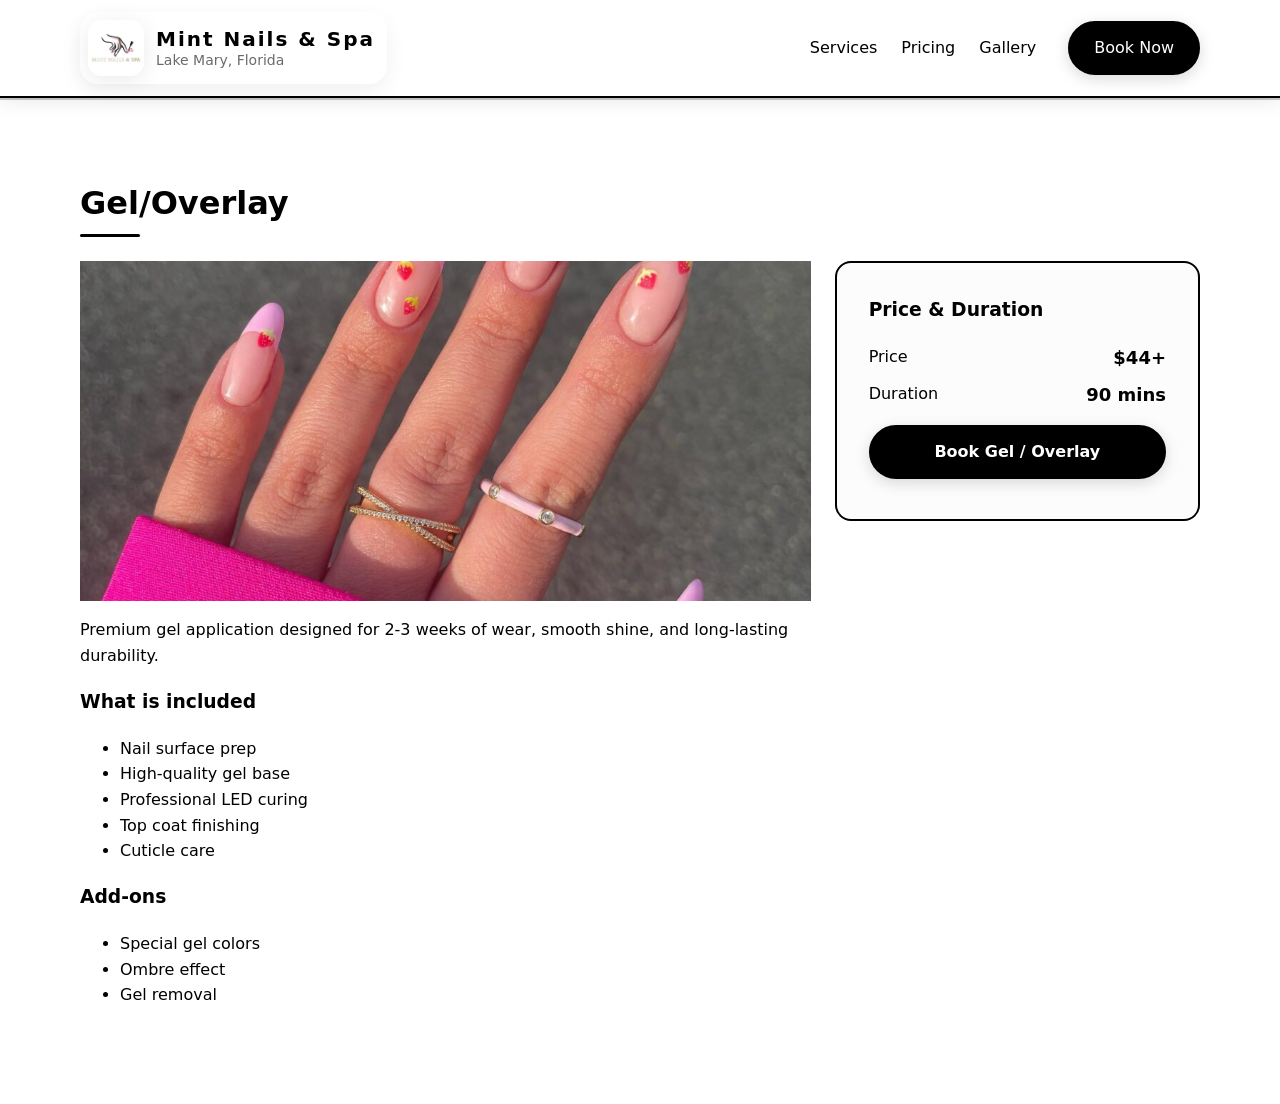
<file: gel.html>
<!DOCTYPE html>
<html lang="en">
  <head>
    <meta charset="utf-8" />
    <meta name="viewport" content="width=device-width, initial-scale=1" />
    <title>Gel/Overlay | Mint Nails &amp; Spa</title>
    <link rel="stylesheet" href="styles.css" />
  </head>
  <body>
    <header class="site-header">
      <div class="container header-inner">
        <div class="brand">
          <a href="index.html" class="brand-link" aria-label="Mint Nails &amp; Spa">
            <img src="logo.png" alt="Mint Nails &amp; Spa logo" class="logo-image" />
            <span class="brand-text">
              <span class="logo">Mint Nails &amp; Spa</span>
              <span class="tagline">Lake Mary, Florida</span>
            </span>
          </a>
        </div>
        <nav class="site-nav">
          <a href="services.html">Services</a>
          <a href="index.html#pricing">Pricing</a>
          <a href="gallery.html">Gallery</a>
          <a href="https://abcapp.us/?appid=vdN7jEA" class="btn btn-primary" target="_blank" rel="noreferrer">Book Now</a>
        </nav>
      </div>
    </header>

    <main>
      <section class="section">
        <div class="container">
          <h1 class="section-title">Gel/Overlay</h1>
          <div class="cards" style="grid-template-columns: 2fr 1fr; gap: 24px;">
            <div>
              <img src="w14.png" alt="Gel/Overlay" style="width:100%;height:340px;object-fit:cover;display:block;margin-bottom:12px;" />
              <p>Premium gel application designed for 2-3 weeks of wear, smooth shine, and long-lasting durability.</p>
              <h3>What is included</h3>
              <ul>
                <li>Nail surface prep</li>
                <li>High-quality gel base</li>
                <li>Professional LED curing</li>
                <li>Top coat finishing</li>
                <li>Cuticle care</li>
              </ul>
              <h3>Add-ons</h3>
              <ul>
                <li>Special gel colors</li>
                <li>Ombre effect</li>
                <li>Gel removal</li>
              </ul>
            </div>
            <aside class="booking-form" style="position:sticky;top:90px;height:max-content;">
              <h3 style="margin-top:0">Price & Duration</h3>
              <div class="price-item" style="border:0;padding:0 0 8px 0;">
                <span>Price</span>
                <strong>$44+</strong>
              </div>
              <div class="price-item" style="border:0;padding:0;">
                <span>Duration</span>
                <strong>90 mins</strong>
              </div>
              <div style="margin-top:16px;">
                <a href="https://abcapp.us/?appid=vdN7jEA" class="btn btn-primary" style="width:100%;text-align:center;" target="_blank" rel="noreferrer">Book Gel / Overlay</a>
              </div>
            </aside>
          </div>
        </div>
      </section>
    </main>
  </body>
  </html>
</file>
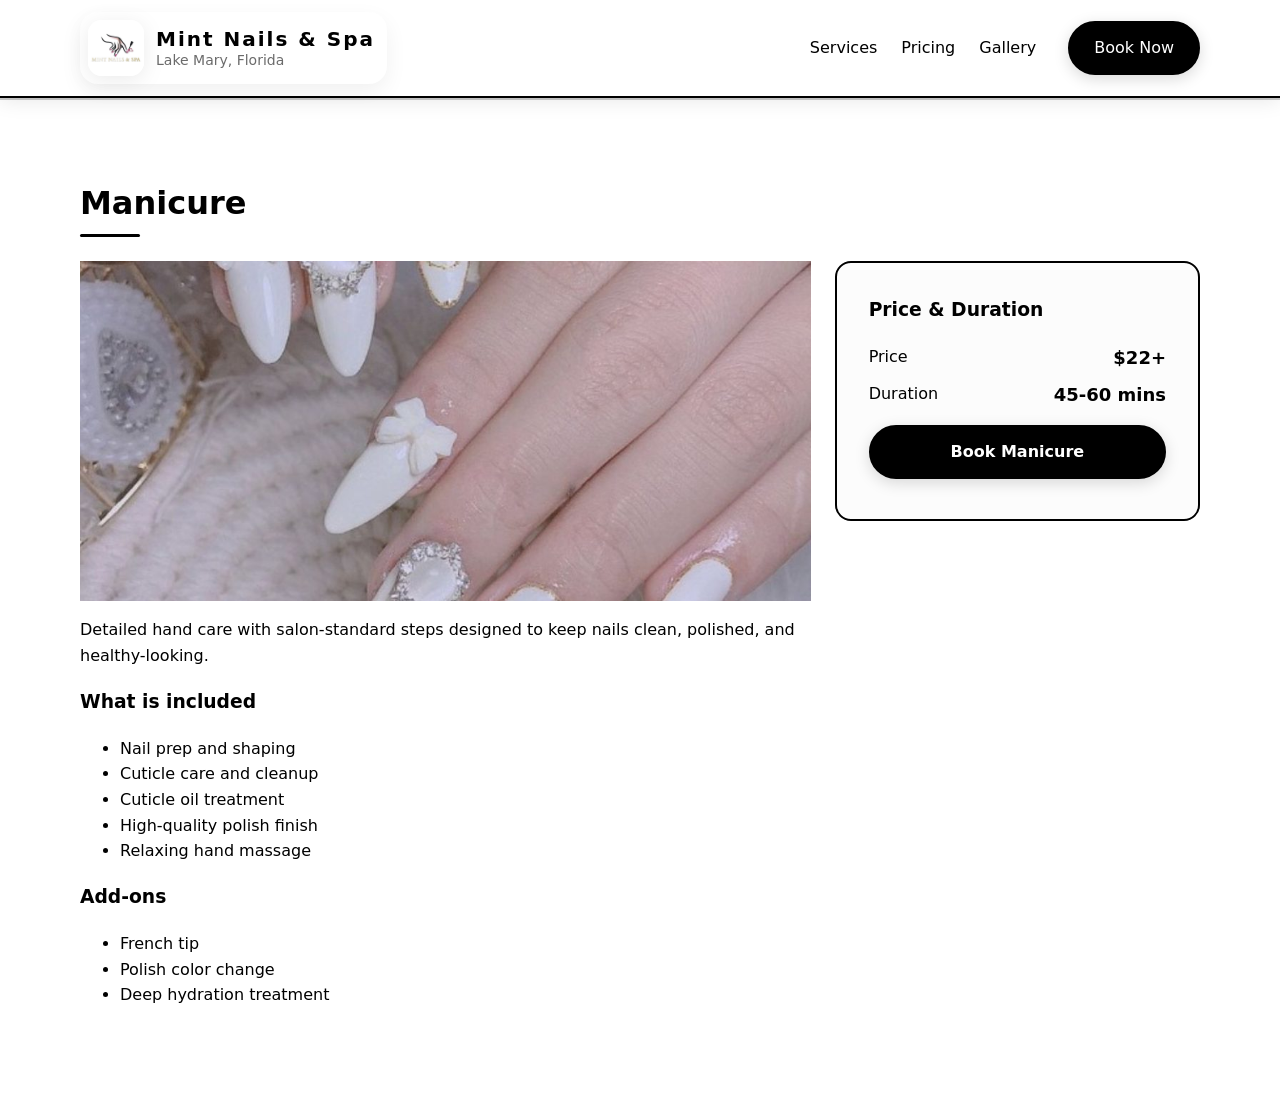
<file: manicure.html>
<!DOCTYPE html>
<html lang="en">
  <head>
    <meta charset="utf-8" />
    <meta name="viewport" content="width=device-width, initial-scale=1" />
    <title>Manicure | Mint Nails &amp; Spa</title>
    <link rel="stylesheet" href="styles.css" />
  </head>
  <body>
    <header class="site-header">
      <div class="container header-inner">
        <div class="brand">
          <a href="index.html" class="brand-link" aria-label="Mint Nails &amp; Spa">
            <img src="logo.png" alt="Mint Nails &amp; Spa logo" class="logo-image" />
            <span class="brand-text">
              <span class="logo">Mint Nails &amp; Spa</span>
              <span class="tagline">Lake Mary, Florida</span>
            </span>
          </a>
        </div>
        <nav class="site-nav">
          <a href="services.html">Services</a>
          <a href="index.html#pricing">Pricing</a>
          <a href="gallery.html">Gallery</a>
          <a href="https://abcapp.us/?appid=vdN7jEA" class="btn btn-primary" target="_blank" rel="noreferrer">Book Now</a>
        </nav>
      </div>
    </header>

    <main>
      <section class="section">
        <div class="container">
          <h1 class="section-title">Manicure</h1>
          <div class="cards" style="grid-template-columns: 2fr 1fr; gap: 24px;">
            <div>
              <img src="w21.jpg" alt="Manicure" style="width:100%;height:340px;object-fit:cover;display:block;margin-bottom:12px;" />
              <p>Detailed hand care with salon-standard steps designed to keep nails clean, polished, and healthy-looking.</p>
              <h3>What is included</h3>
              <ul>
                <li>Nail prep and shaping</li>
                <li>Cuticle care and cleanup</li>
                <li>Cuticle oil treatment</li>
                <li>High-quality polish finish</li>
                <li>Relaxing hand massage</li>
              </ul>
              <h3>Add-ons</h3>
              <ul>
                <li>French tip</li>
                <li>Polish color change</li>
                <li>Deep hydration treatment</li>
              </ul>
            </div>
            <aside class="booking-form" style="position:sticky;top:90px;height:max-content;">
              <h3 style="margin-top:0">Price & Duration</h3>
              <div class="price-item" style="border:0;padding:0 0 8px 0;">
                <span>Price</span>
                <strong>$22+</strong>
              </div>
              <div class="price-item" style="border:0;padding:0;">
                <span>Duration</span>
                <strong>45-60 mins</strong>
              </div>
              <div style="margin-top:16px;">
                <a href="https://abcapp.us/?appid=vdN7jEA" class="btn btn-primary" style="width:100%;text-align:center;" target="_blank" rel="noreferrer">Book Manicure</a>
              </div>
            </aside>
          </div>
        </div>
      </section>
    </main>
  </body>
  </html>
</file>
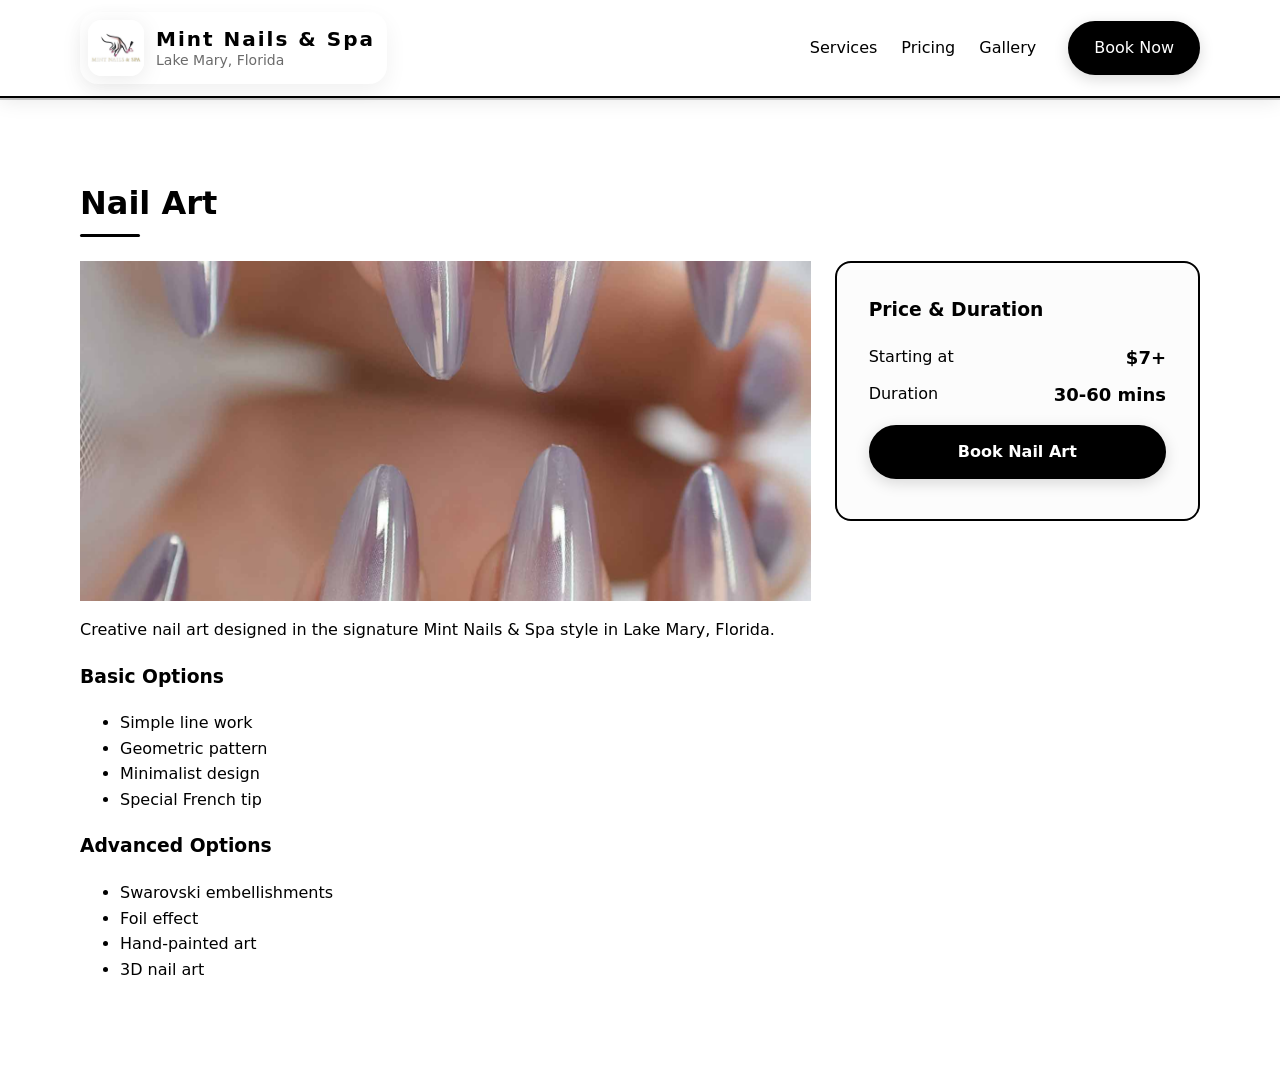
<file: nailart.html>
<!DOCTYPE html>
<html lang="en">
  <head>
    <meta charset="utf-8" />
    <meta name="viewport" content="width=device-width, initial-scale=1" />
    <title>Nail Art | Mint Nails &amp; Spa</title>
    <link rel="stylesheet" href="styles.css" />
  </head>
  <body>
    <header class="site-header">
      <div class="container header-inner">
        <div class="brand">
          <a href="index.html" class="brand-link" aria-label="Mint Nails &amp; Spa">
            <img src="logo.png" alt="Mint Nails &amp; Spa logo" class="logo-image" />
            <span class="brand-text">
              <span class="logo">Mint Nails &amp; Spa</span>
              <span class="tagline">Lake Mary, Florida</span>
            </span>
          </a>
        </div>
        <nav class="site-nav">
          <a href="services.html">Services</a>
          <a href="index.html#pricing">Pricing</a>
          <a href="gallery.html">Gallery</a>
          <a href="https://abcapp.us/?appid=vdN7jEA" class="btn btn-primary" target="_blank" rel="noreferrer">Book Now</a>
        </nav>
      </div>
    </header>

    <main>
      <section class="section">
        <div class="container">
          <h1 class="section-title">Nail Art</h1>
          <div class="cards" style="grid-template-columns: 2fr 1fr; gap: 24px;">
            <div>
              <img src="w23.png" alt="Nail Art" style="width:100%;height:340px;object-fit:cover;display:block;margin-bottom:12px;" />
              <p>Creative nail art designed in the signature Mint Nails &amp; Spa style in Lake Mary, Florida.</p>
              <h3>Basic Options</h3>
              <ul>
                <li>Simple line work</li>
                <li>Geometric pattern</li>
                <li>Minimalist design</li>
                <li>Special French tip</li>
              </ul>
              <h3>Advanced Options</h3>
              <ul>
                <li>Swarovski embellishments</li>
                <li>Foil effect</li>
                <li>Hand-painted art</li>
                <li>3D nail art</li>
              </ul>
            </div>
            <aside class="booking-form" style="position:sticky;top:90px;height:max-content;">
              <h3 style="margin-top:0">Price & Duration</h3>
              <div class="price-item" style="border:0;padding:0 0 8px 0;">
                <span>Starting at</span>
                <strong>$7+</strong>
              </div>
              <div class="price-item" style="border:0;padding:0;">
                <span>Duration</span>
                <strong>30-60 mins</strong>
              </div>
              <div style="margin-top:16px;">
                <a href="https://abcapp.us/?appid=vdN7jEA" class="btn btn-primary" style="width:100%;text-align:center;" target="_blank" rel="noreferrer">Book Nail Art</a>
              </div>
            </aside>
          </div>
        </div>
      </section>
    </main>
  </body>
  </html>
</file>
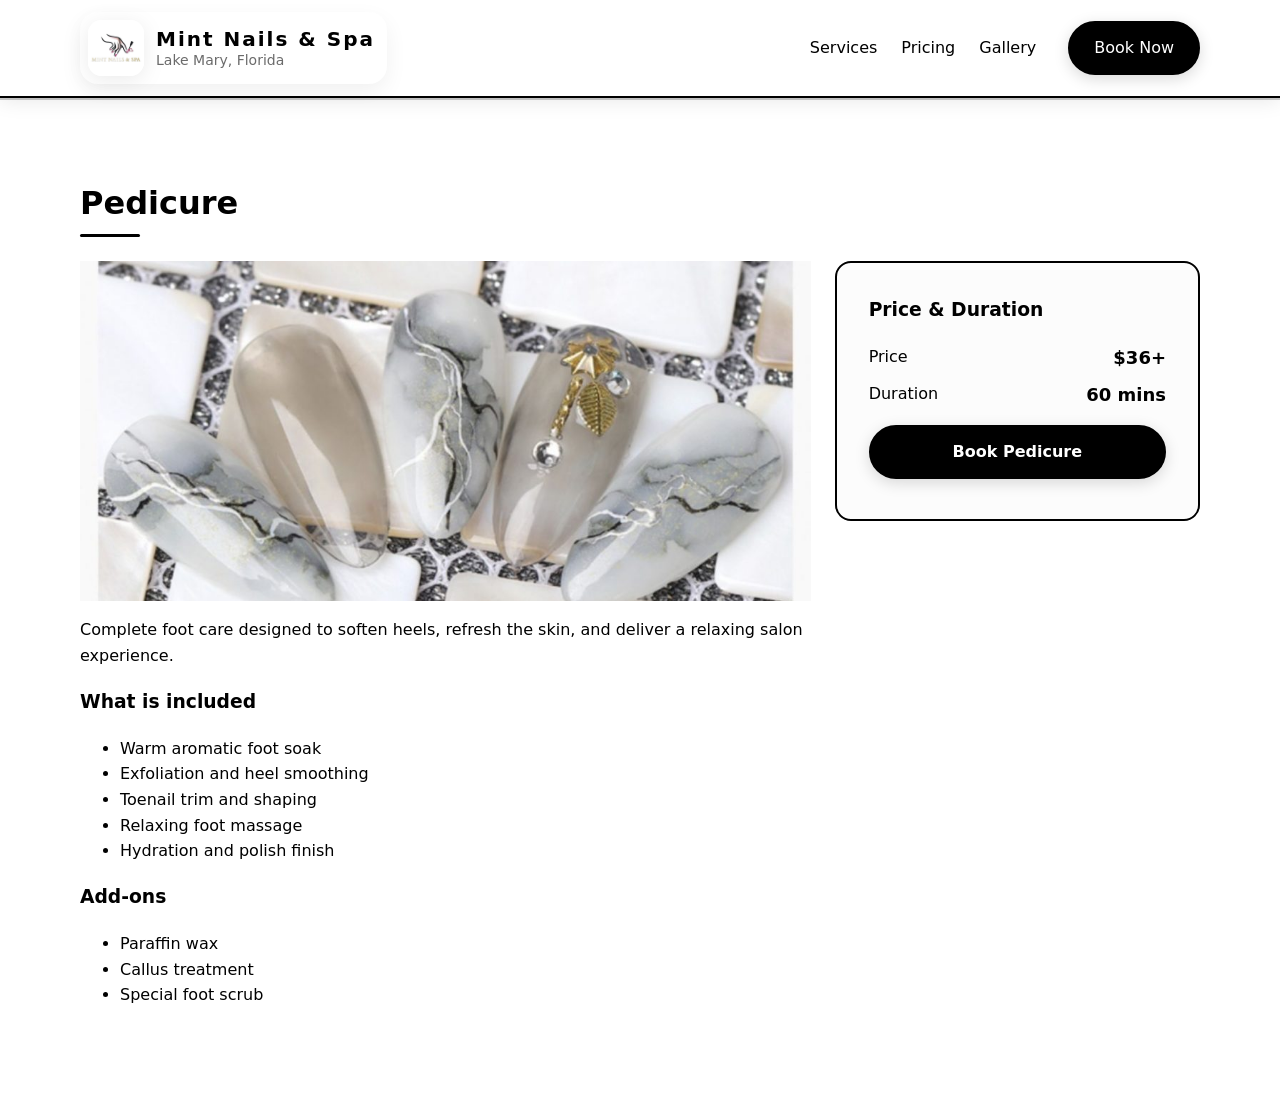
<file: pedicure.html>
<!DOCTYPE html>
<html lang="en">
  <head>
    <meta charset="utf-8" />
    <meta name="viewport" content="width=device-width, initial-scale=1" />
    <title>Pedicure | Mint Nails &amp; Spa</title>
    <link rel="stylesheet" href="styles.css" />
  </head>
  <body>
    <header class="site-header">
      <div class="container header-inner">
        <div class="brand">
          <a href="index.html" class="brand-link" aria-label="Mint Nails &amp; Spa">
            <img src="logo.png" alt="Mint Nails &amp; Spa logo" class="logo-image" />
            <span class="brand-text">
              <span class="logo">Mint Nails &amp; Spa</span>
              <span class="tagline">Lake Mary, Florida</span>
            </span>
          </a>
        </div>
        <nav class="site-nav">
          <a href="services.html">Services</a>
          <a href="index.html#pricing">Pricing</a>
          <a href="gallery.html">Gallery</a>
          <a href="https://abcapp.us/?appid=vdN7jEA" class="btn btn-primary" target="_blank" rel="noreferrer">Book Now</a>
        </nav>
      </div>
    </header>

    <main>
      <section class="section">
        <div class="container">
          <h1 class="section-title">Pedicure</h1>
          <div class="cards" style="grid-template-columns: 2fr 1fr; gap: 24px;">
            <div>
              <img src="w26.jpg" alt="Pedicure" style="width:100%;height:340px;object-fit:cover;display:block;margin-bottom:12px;" />
              <p>Complete foot care designed to soften heels, refresh the skin, and deliver a relaxing salon experience.</p>
              <h3>What is included</h3>
              <ul>
                <li>Warm aromatic foot soak</li>
                <li>Exfoliation and heel smoothing</li>
                <li>Toenail trim and shaping</li>
                <li>Relaxing foot massage</li>
                <li>Hydration and polish finish</li>
              </ul>
              <h3>Add-ons</h3>
              <ul>
                <li>Paraffin wax</li>
                <li>Callus treatment</li>
                <li>Special foot scrub</li>
              </ul>
            </div>
            <aside class="booking-form" style="position:sticky;top:90px;height:max-content;">
              <h3 style="margin-top:0">Price & Duration</h3>
              <div class="price-item" style="border:0;padding:0 0 8px 0;">
                <span>Price</span>
                <strong>$36+</strong>
              </div>
              <div class="price-item" style="border:0;padding:0;">
                <span>Duration</span>
                <strong>60 mins</strong>
              </div>
              <div style="margin-top:16px;">
                <a href="https://abcapp.us/?appid=vdN7jEA" class="btn btn-primary" style="width:100%;text-align:center;" target="_blank" rel="noreferrer">Book Pedicure</a>
              </div>
            </aside>
          </div>
        </div>
      </section>
    </main>
  </body>
  </html>
</file>
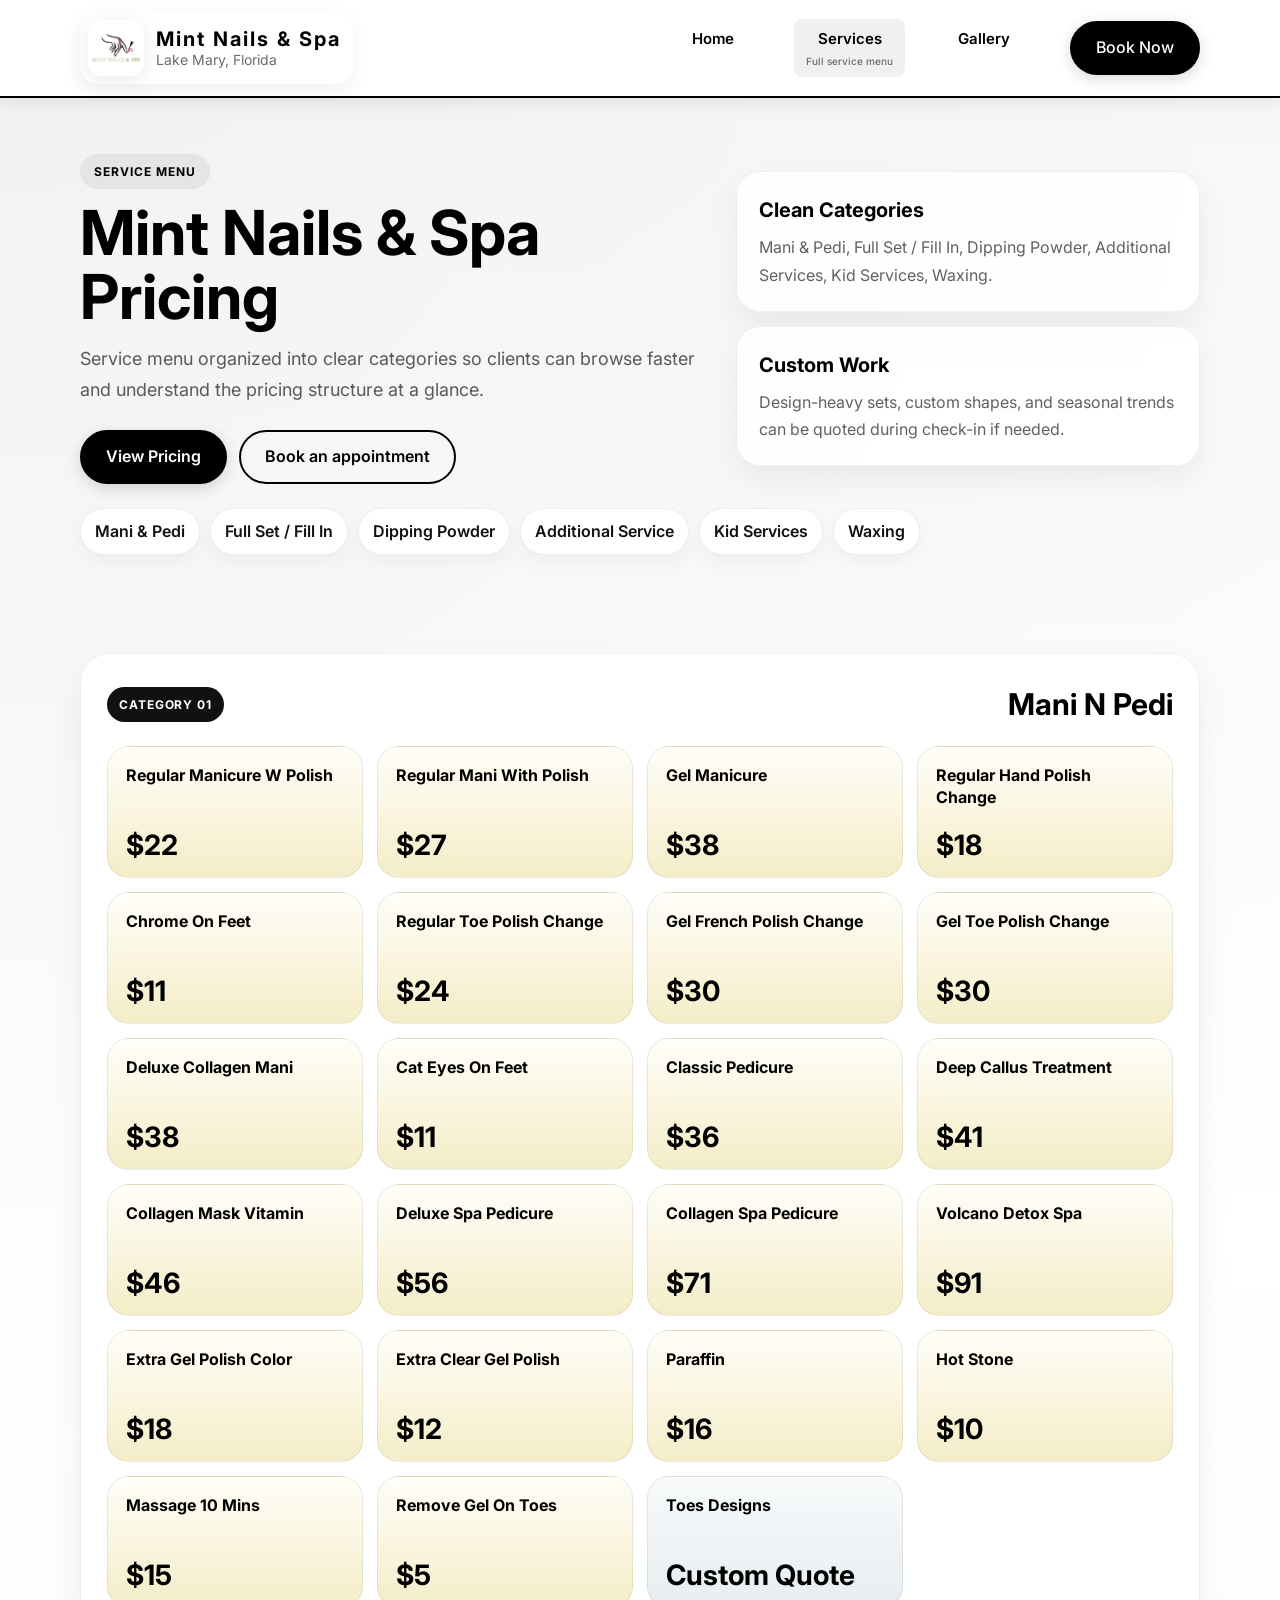
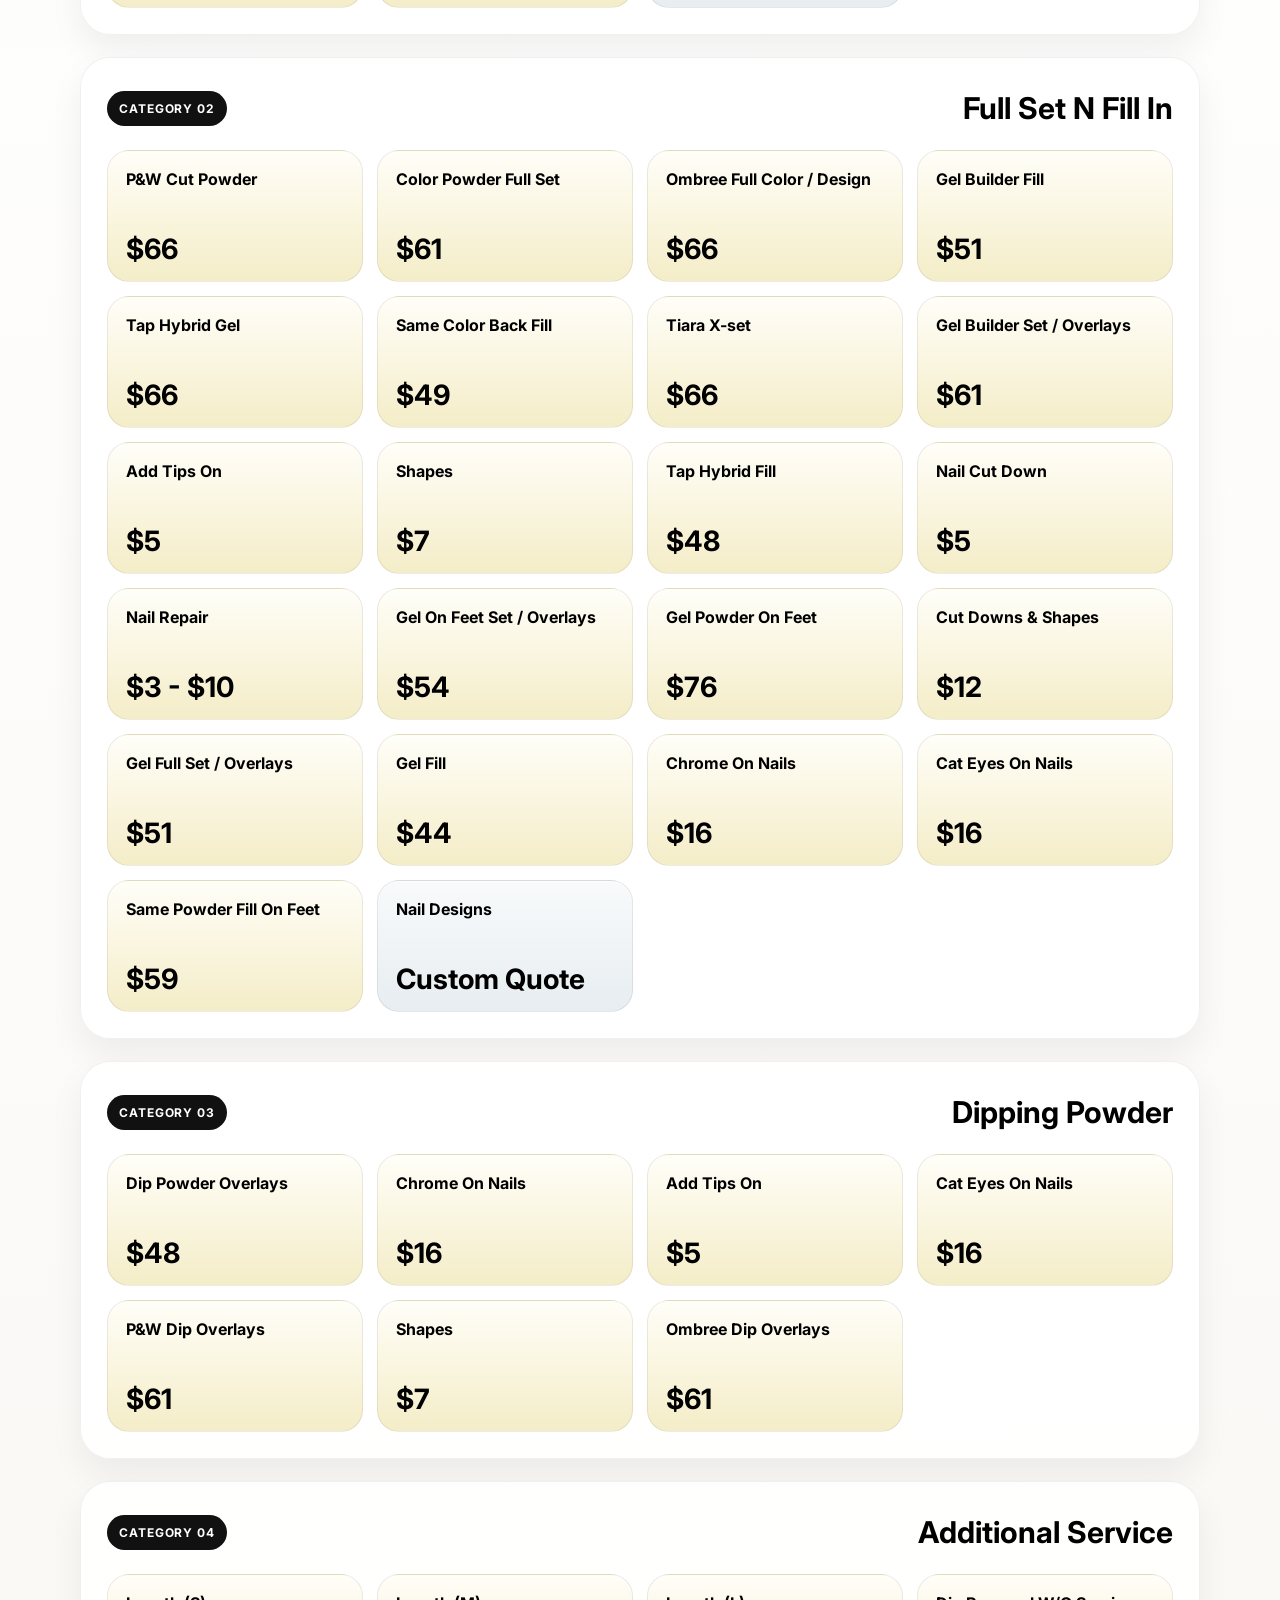
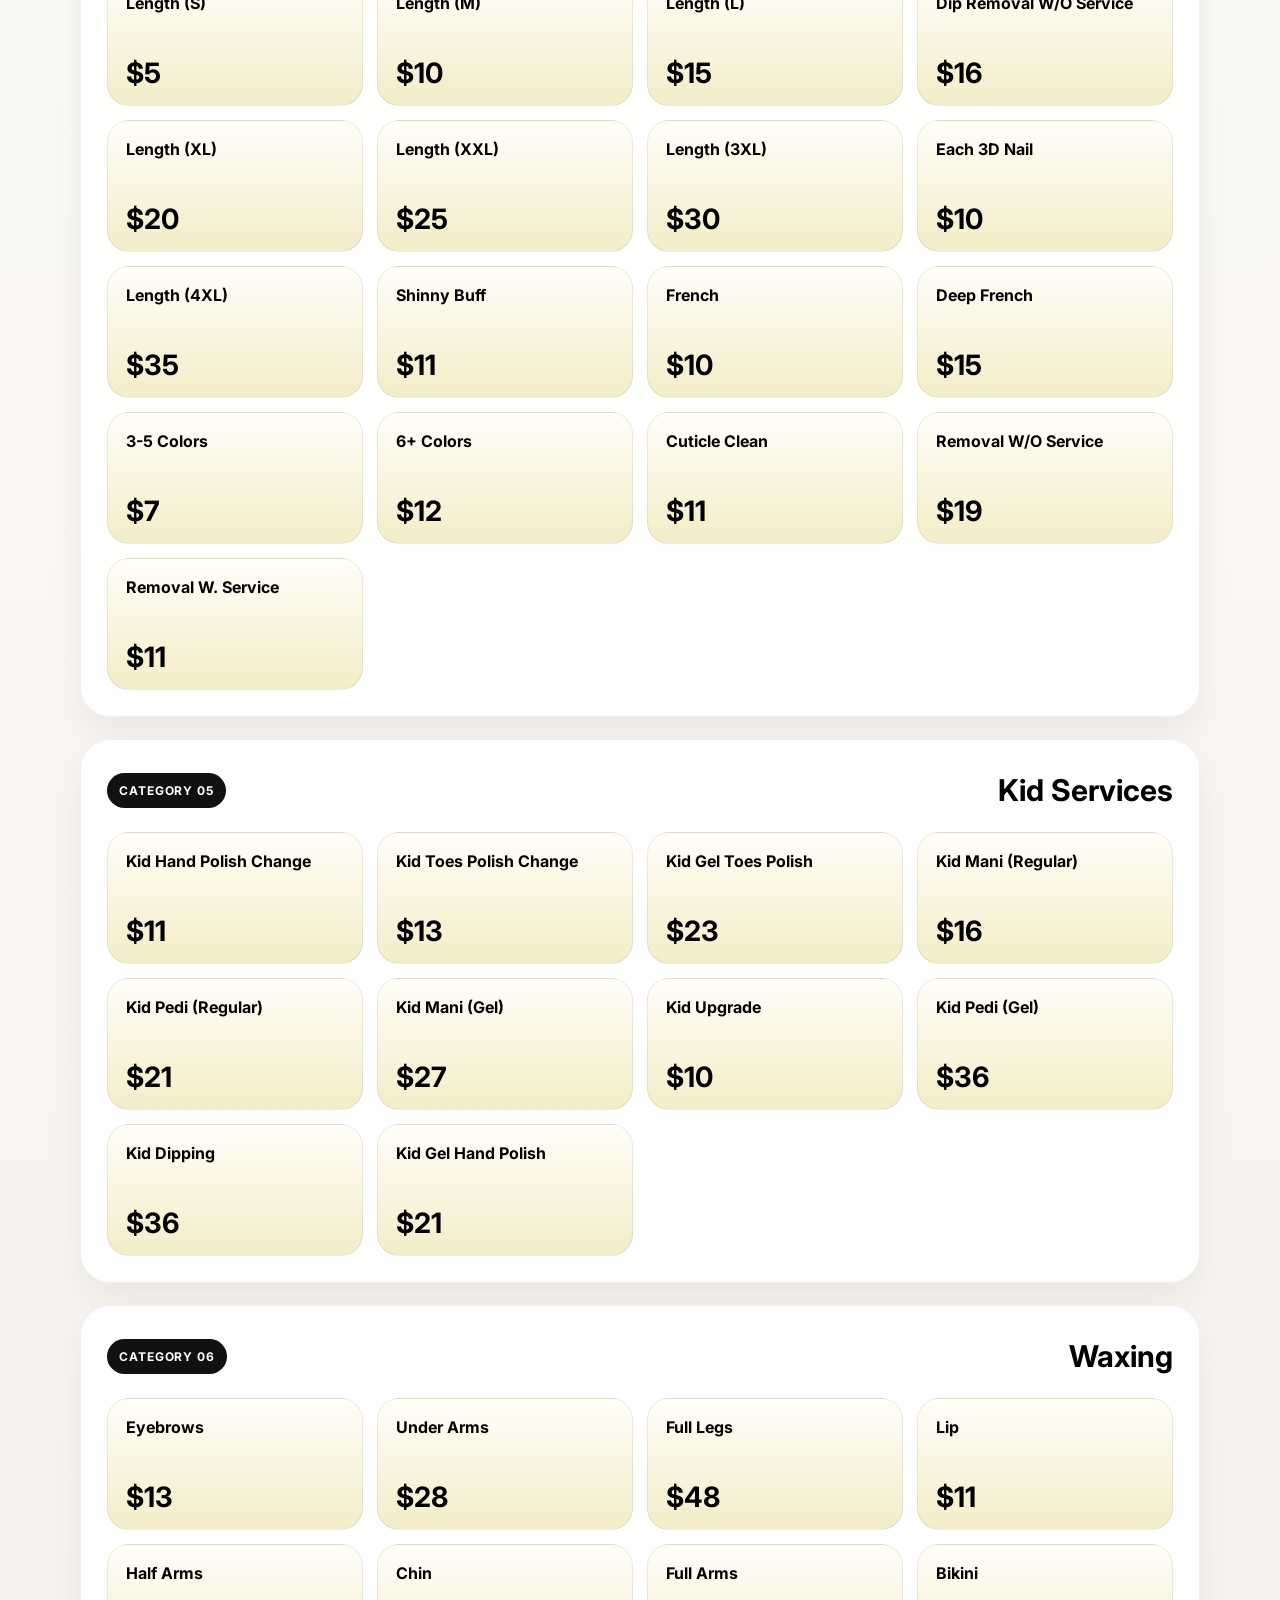
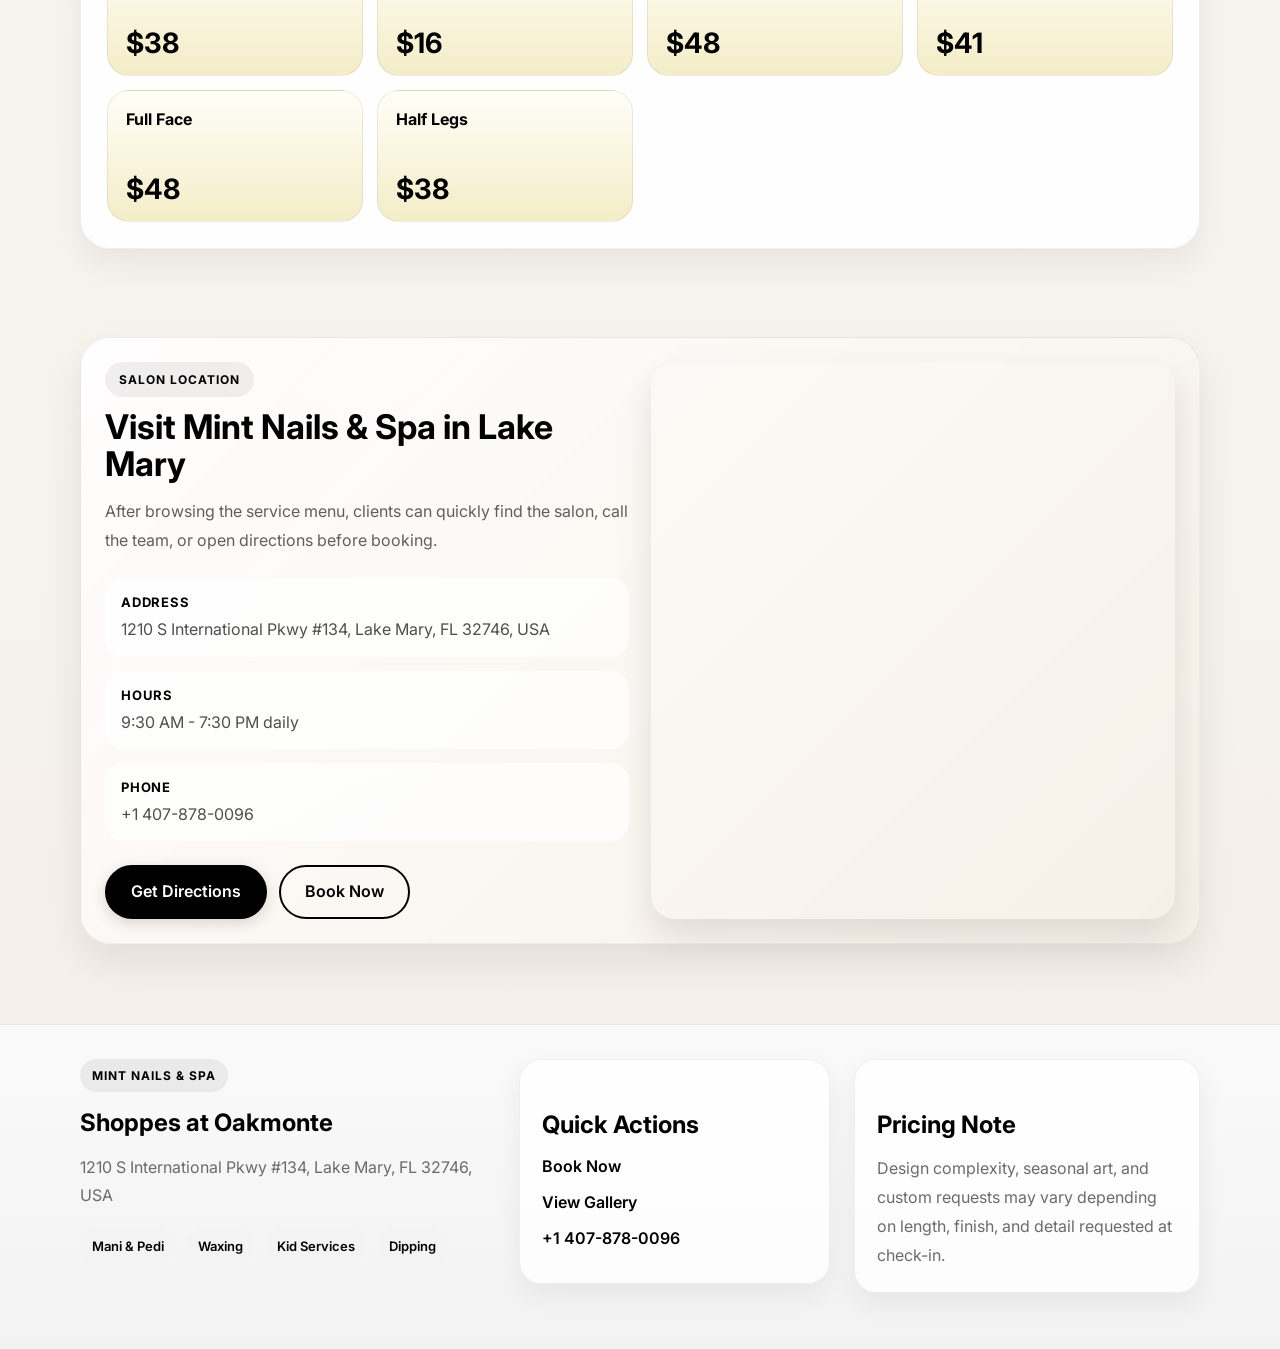
<file: services.html>
<!DOCTYPE html>
<html lang="en">
  <head>
    <meta charset="utf-8" />
    <meta name="viewport" content="width=device-width, initial-scale=1, maximum-scale=5, user-scalable=yes" />
    <title>Services | Mint Nails &amp; Spa</title>
    <meta name="description" content="Service menu and pricing at Mint Nails &amp; Spa in Lake Mary, Florida." />
    <link rel="preconnect" href="https://fonts.googleapis.com" />
    <link rel="preconnect" href="https://fonts.gstatic.com" crossorigin />
    <link href="https://fonts.googleapis.com/css2?family=Inter:wght@300;400;500;600;700;800&display=swap" rel="stylesheet" />
    <link rel="stylesheet" href="styles.css" />
    <link rel="stylesheet" href="services.css" />
  </head>
  <body class="services-page">
    <header class="site-header" id="top">
      <div class="container header-inner">
        <div class="brand">
          <a href="index.html" class="brand-link" aria-label="Mint Nails &amp; Spa">
            <img src="logo.png" alt="Mint Nails &amp; Spa logo" class="logo-image" />
            <span class="brand-text">
              <span class="logo">Mint Nails &amp; Spa</span>
              <span class="tagline">Lake Mary, Florida</span>
            </span>
          </a>
        </div>
        <button class="nav-toggle" aria-label="Open menu" aria-expanded="false">
          <span></span><span></span><span></span>
        </button>
        <nav class="site-nav">
          <a href="index.html#home" class="nav-item">
            <span class="nav-text">Home</span>
            <span class="nav-desc">Back to main page</span>
          </a>
          <a href="services.html" class="nav-item active">
            <span class="nav-text">Services</span>
            <span class="nav-desc">Full service menu</span>
          </a>
          <a href="gallery.html" class="nav-item">
            <span class="nav-text">Gallery</span>
            <span class="nav-desc">Real salon photos</span>
          </a>
          <a href="https://abcapp.us/?appid=vdN7jEA" class="btn btn-primary" target="_blank" rel="noreferrer">Book Now</a>
        </nav>
      </div>
    </header>

    <main>
      <section class="services-hero">
        <div class="container services-hero-inner">
          <div class="services-hero-copy">
            <span class="services-kicker">Service Menu</span>
            <h1>Mint Nails &amp; Spa Pricing</h1>
            <p>Service menu organized into clear categories so clients can browse faster and understand the pricing structure at a glance.</p>
            <div class="services-hero-actions">
              <a href="#serviceMenu" class="btn btn-primary">View Pricing</a>
              <a href="https://abcapp.us/?appid=vdN7jEA" class="btn btn-outline" target="_blank" rel="noreferrer">Book an appointment</a>
            </div>
          </div>
          <div class="services-hero-notes">
            <article class="services-note-card">
              <strong>Clean Categories</strong>
              <span>Mani &amp; Pedi, Full Set / Fill In, Dipping Powder, Additional Services, Kid Services, Waxing.</span>
            </article>
            <article class="services-note-card">
              <strong>Custom Work</strong>
              <span>Design-heavy sets, custom shapes, and seasonal trends can be quoted during check-in if needed.</span>
            </article>
          </div>
        </div>
      </section>

      <section class="services-quicknav">
        <div class="container services-quicknav-inner">
          <a href="#mani-pedi">Mani &amp; Pedi</a>
          <a href="#full-set-fill">Full Set / Fill In</a>
          <a href="#dipping-powder">Dipping Powder</a>
          <a href="#additional-service">Additional Service</a>
          <a href="#kid-services">Kid Services</a>
          <a href="#waxing">Waxing</a>
        </div>
      </section>

      <section class="section service-menu-section" id="serviceMenu">
        <div class="container">
          <div class="service-groups">
            <section class="service-group" id="mani-pedi">
              <div class="service-group-head">
                <span class="service-group-badge">Category 01</span>
                <h2>Mani N Pedi</h2>
              </div>
              <div class="price-grid">
                <article class="price-card"><h3>Regular Manicure W Polish</h3><strong>$22</strong></article>
                <article class="price-card"><h3>Regular Mani With Polish</h3><strong>$27</strong></article>
                <article class="price-card"><h3>Gel Manicure</h3><strong>$38</strong></article>
                <article class="price-card"><h3>Regular Hand Polish Change</h3><strong>$18</strong></article>
                <article class="price-card"><h3>Chrome On Feet</h3><strong>$11</strong></article>
                <article class="price-card"><h3>Regular Toe Polish Change</h3><strong>$24</strong></article>
                <article class="price-card"><h3>Gel French Polish Change</h3><strong>$30</strong></article>
                <article class="price-card"><h3>Gel Toe Polish Change</h3><strong>$30</strong></article>
                <article class="price-card"><h3>Deluxe Collagen Mani</h3><strong>$38</strong></article>
                <article class="price-card"><h3>Cat Eyes On Feet</h3><strong>$11</strong></article>
                <article class="price-card"><h3>Classic Pedicure</h3><strong>$36</strong></article>
                <article class="price-card"><h3>Deep Callus Treatment</h3><strong>$41</strong></article>
                <article class="price-card"><h3>Collagen Mask Vitamin</h3><strong>$46</strong></article>
                <article class="price-card"><h3>Deluxe Spa Pedicure</h3><strong>$56</strong></article>
                <article class="price-card"><h3>Collagen Spa Pedicure</h3><strong>$71</strong></article>
                <article class="price-card"><h3>Volcano Detox Spa</h3><strong>$91</strong></article>
                <article class="price-card"><h3>Extra Gel Polish Color</h3><strong>$18</strong></article>
                <article class="price-card"><h3>Extra Clear Gel Polish</h3><strong>$12</strong></article>
                <article class="price-card"><h3>Paraffin</h3><strong>$16</strong></article>
                <article class="price-card"><h3>Hot Stone</h3><strong>$10</strong></article>
                <article class="price-card"><h3>Massage 10 Mins</h3><strong>$15</strong></article>
                <article class="price-card"><h3>Remove Gel On Toes</h3><strong>$5</strong></article>
                <article class="price-card custom"><h3>Toes Designs</h3><strong>Custom Quote</strong></article>
              </div>
            </section>

            <section class="service-group" id="full-set-fill">
              <div class="service-group-head">
                <span class="service-group-badge">Category 02</span>
                <h2>Full Set N Fill In</h2>
              </div>
              <div class="price-grid">
                <article class="price-card"><h3>P&amp;W Cut Powder</h3><strong>$66</strong></article>
                <article class="price-card"><h3>Color Powder Full Set</h3><strong>$61</strong></article>
                <article class="price-card"><h3>Ombree Full Color / Design</h3><strong>$66</strong></article>
                <article class="price-card"><h3>Gel Builder Fill</h3><strong>$51</strong></article>
                <article class="price-card"><h3>Tap Hybrid Gel</h3><strong>$66</strong></article>
                <article class="price-card"><h3>Same Color Back Fill</h3><strong>$49</strong></article>
                <article class="price-card"><h3>Tiara X-set</h3><strong>$66</strong></article>
                <article class="price-card"><h3>Gel Builder Set / Overlays</h3><strong>$61</strong></article>
                <article class="price-card"><h3>Add Tips On</h3><strong>$5</strong></article>
                <article class="price-card"><h3>Shapes</h3><strong>$7</strong></article>
                <article class="price-card"><h3>Tap Hybrid Fill</h3><strong>$48</strong></article>
                <article class="price-card"><h3>Nail Cut Down</h3><strong>$5</strong></article>
                <article class="price-card"><h3>Nail Repair</h3><strong>$3 - $10</strong></article>
                <article class="price-card"><h3>Gel On Feet Set / Overlays</h3><strong>$54</strong></article>
                <article class="price-card"><h3>Gel Powder On Feet</h3><strong>$76</strong></article>
                <article class="price-card"><h3>Cut Downs &amp; Shapes</h3><strong>$12</strong></article>
                <article class="price-card"><h3>Gel Full Set / Overlays</h3><strong>$51</strong></article>
                <article class="price-card"><h3>Gel Fill</h3><strong>$44</strong></article>
                <article class="price-card"><h3>Chrome On Nails</h3><strong>$16</strong></article>
                <article class="price-card"><h3>Cat Eyes On Nails</h3><strong>$16</strong></article>
                <article class="price-card"><h3>Same Powder Fill On Feet</h3><strong>$59</strong></article>
                <article class="price-card custom"><h3>Nail Designs</h3><strong>Custom Quote</strong></article>
              </div>
            </section>

            <section class="service-group" id="dipping-powder">
              <div class="service-group-head">
                <span class="service-group-badge">Category 03</span>
                <h2>Dipping Powder</h2>
              </div>
              <div class="price-grid">
                <article class="price-card"><h3>Dip Powder Overlays</h3><strong>$48</strong></article>
                <article class="price-card"><h3>Chrome On Nails</h3><strong>$16</strong></article>
                <article class="price-card"><h3>Add Tips On</h3><strong>$5</strong></article>
                <article class="price-card"><h3>Cat Eyes On Nails</h3><strong>$16</strong></article>
                <article class="price-card"><h3>P&amp;W Dip Overlays</h3><strong>$61</strong></article>
                <article class="price-card"><h3>Shapes</h3><strong>$7</strong></article>
                <article class="price-card"><h3>Ombree Dip Overlays</h3><strong>$61</strong></article>
              </div>
            </section>

            <section class="service-group" id="additional-service">
              <div class="service-group-head">
                <span class="service-group-badge">Category 04</span>
                <h2>Additional Service</h2>
              </div>
              <div class="price-grid">
                <article class="price-card"><h3>Length (S)</h3><strong>$5</strong></article>
                <article class="price-card"><h3>Length (M)</h3><strong>$10</strong></article>
                <article class="price-card"><h3>Length (L)</h3><strong>$15</strong></article>
                <article class="price-card"><h3>Dip Removal W/O Service</h3><strong>$16</strong></article>
                <article class="price-card"><h3>Length (XL)</h3><strong>$20</strong></article>
                <article class="price-card"><h3>Length (XXL)</h3><strong>$25</strong></article>
                <article class="price-card"><h3>Length (3XL)</h3><strong>$30</strong></article>
                <article class="price-card"><h3>Each 3D Nail</h3><strong>$10</strong></article>
                <article class="price-card"><h3>Length (4XL)</h3><strong>$35</strong></article>
                <article class="price-card"><h3>Shinny Buff</h3><strong>$11</strong></article>
                <article class="price-card"><h3>French</h3><strong>$10</strong></article>
                <article class="price-card"><h3>Deep French</h3><strong>$15</strong></article>
                <article class="price-card"><h3>3-5 Colors</h3><strong>$7</strong></article>
                <article class="price-card"><h3>6+ Colors</h3><strong>$12</strong></article>
                <article class="price-card"><h3>Cuticle Clean</h3><strong>$11</strong></article>
                <article class="price-card"><h3>Removal W/O Service</h3><strong>$19</strong></article>
                <article class="price-card"><h3>Removal W. Service</h3><strong>$11</strong></article>
              </div>
            </section>

            <section class="service-group" id="kid-services">
              <div class="service-group-head">
                <span class="service-group-badge">Category 05</span>
                <h2>Kid Services</h2>
              </div>
              <div class="price-grid">
                <article class="price-card"><h3>Kid Hand Polish Change</h3><strong>$11</strong></article>
                <article class="price-card"><h3>Kid Toes Polish Change</h3><strong>$13</strong></article>
                <article class="price-card"><h3>Kid Gel Toes Polish</h3><strong>$23</strong></article>
                <article class="price-card"><h3>Kid Mani (Regular)</h3><strong>$16</strong></article>
                <article class="price-card"><h3>Kid Pedi (Regular)</h3><strong>$21</strong></article>
                <article class="price-card"><h3>Kid Mani (Gel)</h3><strong>$27</strong></article>
                <article class="price-card"><h3>Kid Upgrade</h3><strong>$10</strong></article>
                <article class="price-card"><h3>Kid Pedi (Gel)</h3><strong>$36</strong></article>
                <article class="price-card"><h3>Kid Dipping</h3><strong>$36</strong></article>
                <article class="price-card"><h3>Kid Gel Hand Polish</h3><strong>$21</strong></article>
              </div>
            </section>

            <section class="service-group" id="waxing">
              <div class="service-group-head">
                <span class="service-group-badge">Category 06</span>
                <h2>Waxing</h2>
              </div>
              <div class="price-grid">
                <article class="price-card"><h3>Eyebrows</h3><strong>$13</strong></article>
                <article class="price-card"><h3>Under Arms</h3><strong>$28</strong></article>
                <article class="price-card"><h3>Full Legs</h3><strong>$48</strong></article>
                <article class="price-card"><h3>Lip</h3><strong>$11</strong></article>
                <article class="price-card"><h3>Half Arms</h3><strong>$38</strong></article>
                <article class="price-card"><h3>Chin</h3><strong>$16</strong></article>
                <article class="price-card"><h3>Full Arms</h3><strong>$48</strong></article>
                <article class="price-card"><h3>Bikini</h3><strong>$41</strong></article>
                <article class="price-card"><h3>Full Face</h3><strong>$48</strong></article>
                <article class="price-card"><h3>Half Legs</h3><strong>$38</strong></article>
              </div>
            </section>
          </div>
        </div>
      </section>

      <section class="section services-location-section" id="servicesLocation">
        <div class="container">
          <div class="services-location-card">
            <div class="services-location-copy">
              <span class="services-kicker">Salon Location</span>
              <h2>Visit Mint Nails &amp; Spa in Lake Mary</h2>
              <p>After browsing the service menu, clients can quickly find the salon, call the team, or open directions before booking.</p>
              <div class="services-location-list">
                <div><strong>Address</strong><span>1210 S International Pkwy #134, Lake Mary, FL 32746, USA</span></div>
                <div><strong>Hours</strong><span>9:30 AM - 7:30 PM daily</span></div>
                <div><strong>Phone</strong><span><a href="tel:+14078780096">+1 407-878-0096</a></span></div>
              </div>
              <div class="services-hero-actions">
                <a href="https://www.google.com/maps/search/?api=1&amp;query=1210+S+International+Pkwy+%23134,+Lake+Mary,+FL+32746" class="btn btn-primary" target="_blank" rel="noreferrer">Get Directions</a>
                <a href="https://abcapp.us/?appid=vdN7jEA" class="btn btn-outline" target="_blank" rel="noreferrer">Book Now</a>
              </div>
            </div>
            <div class="services-location-map">
              <iframe
                title="Mint Nails &amp; Spa map"
                src="https://www.google.com/maps?q=1210%20S%20International%20Pkwy%20%23134%2C%20Lake%20Mary%2C%20FL%2032746&output=embed"
                loading="lazy"
                referrerpolicy="no-referrer-when-downgrade"></iframe>
            </div>
          </div>
        </div>
      </section>
    </main>

    <footer class="site-footer">
      <div class="container footer-inner">
        <div class="footer-brand">
          <span class="footer-eyebrow">Mint Nails &amp; Spa</span>
          <strong>Shoppes at Oakmonte</strong>
          <p>1210 S International Pkwy #134, Lake Mary, FL 32746, USA</p>
          <div class="footer-pills">
            <span>Mani &amp; Pedi</span>
            <span>Waxing</span>
            <span>Kid Services</span>
            <span>Dipping</span>
          </div>
        </div>
        <div class="footer-card">
          <h3>Quick Actions</h3>
          <ul class="footer-list">
            <li><a href="https://abcapp.us/?appid=vdN7jEA" target="_blank" rel="noreferrer">Book Now</a></li>
            <li><a href="gallery.html">View Gallery</a></li>
            <li><a href="tel:+14078780096">+1 407-878-0096</a></li>
          </ul>
        </div>
        <div class="footer-card">
          <h3>Pricing Note</h3>
          <p>Design complexity, seasonal art, and custom requests may vary depending on length, finish, and detail requested at check-in.</p>
        </div>
      </div>
      <button class="to-top" aria-label="Back to top" onclick="window.scrollTo({top:0,behavior:'smooth'})">↑</button>
    </footer>

    <script>
      const navToggle = document.querySelector('.nav-toggle');
      const siteNav = document.querySelector('.site-nav');
      navToggle?.addEventListener('click', () => {
        const open = siteNav?.classList.toggle('open');
        navToggle.classList.toggle('open', Boolean(open));
        navToggle.setAttribute('aria-expanded', open ? 'true' : 'false');
      });
      window.addEventListener('scroll', () => {
        document.querySelector('.site-header')?.classList.toggle('scrolled', window.pageYOffset > 100);
      });
    </script>
  </body>
</html>
</file>
<file: styles.css>
:root {
  --bg: #ffffff;
  --text: #000000;
  --muted: #6b6b6b;
  --border: #e6e6e6;
  --inverse: #000000;
  /* Black & White Theme */
  --primary: #000000;
  --secondary: #333333;
  --accent: #808080;
  --gradient1: linear-gradient(135deg, #000000 0%, #333333 100%);
  --gradient2: linear-gradient(135deg, #000000 0%, #1a1a1a 100%);
  --gradient3: linear-gradient(135deg, #1a1a1a 0%, #000000 100%);
  --gradient4: linear-gradient(135deg, #333333 0%, #000000 100%);
  --shadow-color: rgba(0, 0, 0, 0.15);
  --shadow-color2: rgba(0, 0, 0, 0.25);
  --shadow-light: rgba(0, 0, 0, 0.1);
}

* {
  box-sizing: border-box;
}

html {
  scroll-behavior: smooth;
}

/* Page Loading Animation */
@keyframes pageLoad {
  from {
    opacity: 0;
    transform: translateY(20px);
  }
  to {
    opacity: 1;
    transform: translateY(0);
  }
}

body {
  animation: pageLoad 0.6s ease-out;
}

/* Cursor effects for interactive elements */
.card, .g-item, .btn, .contact-item, .carousel-btn, .indicator {
  cursor: pointer;
}

.card:hover, .g-item:hover {
  cursor: pointer;
}

html, body {
  margin: 0;
  padding: 0;
  background: var(--bg);
  color: var(--text);
  font-family: "Inter", system-ui, -apple-system, Segoe UI, Roboto, Arial, sans-serif;
  line-height: 1.6;
  overflow-x: hidden;
}

/* Scroll Animation Classes */
.fade-in {
  opacity: 0;
  transform: translateY(30px);
  transition: opacity 0.6s ease-out, transform 0.6s ease-out;
}

.fade-in.visible {
  opacity: 1;
  transform: translateY(0);
}

.slide-in-left {
  opacity: 0;
  transform: translateX(-50px);
  transition: opacity 0.6s ease-out, transform 0.6s ease-out;
}

.slide-in-left.visible {
  opacity: 1;
  transform: translateX(0);
}

.slide-in-right {
  opacity: 0;
  transform: translateX(50px);
  transition: opacity 0.6s ease-out, transform 0.6s ease-out;
}

.slide-in-right.visible {
  opacity: 1;
  transform: translateX(0);
}

.scale-in {
  opacity: 0;
  transform: scale(0.9);
  transition: opacity 0.6s ease-out, transform 0.6s ease-out;
}

.scale-in.visible {
  opacity: 1;
  transform: scale(1);
}

/* Loading Animation */
@keyframes shimmer {
  0% {
    background-position: -1000px 0;
  }
  100% {
    background-position: 1000px 0;
  }
}

@keyframes pulse {
  0%, 100% {
    opacity: 1;
  }
  50% {
    opacity: 0.5;
  }
}

@keyframes float {
  0%, 100% {
    transform: translateY(0px);
  }
  50% {
    transform: translateY(-10px);
  }
}

@keyframes rotate {
  from {
    transform: rotate(0deg);
  }
  to {
    transform: rotate(360deg);
  }
}

@keyframes slideUp {
  from {
    opacity: 0;
    transform: translateY(50px);
  }
  to {
    opacity: 1;
    transform: translateY(0);
  }
}

@keyframes slideDown {
  from {
    opacity: 0;
    transform: translateY(-50px);
  }
  to {
    opacity: 1;
    transform: translateY(0);
  }
}

@keyframes zoomIn {
  from {
    opacity: 0;
    transform: scale(0.8);
  }
  to {
    opacity: 1;
    transform: scale(1);
  }
}

@keyframes bounce {
  0%, 20%, 50%, 80%, 100% {
    transform: translateY(0);
  }
  40% {
    transform: translateY(-10px);
  }
  60% {
    transform: translateY(-5px);
  }
}

.container {
  width: min(1120px, 92%);
  margin: 0 auto;
}

/* Header */
.site-header {
  position: sticky;
  top: 0;
  z-index: 100;
  background: rgba(255,255,255,0.95);
  backdrop-filter: saturate(120%) blur(6px);
  border-bottom: 2px solid var(--inverse);
  box-shadow: 0 2px 20px var(--shadow-light);
  transition: all 0.3s ease;
  animation: slideDown 0.5s ease-out;
}

.site-header.scrolled {
  box-shadow: 0 4px 30px var(--shadow-color2);
  background: rgba(255,255,255,0.98);
}
.header-inner {
  display: flex;
  align-items: center;
  justify-content: space-between;
  padding: 12px 0;
}
.brand {
  display: flex;
  align-items: center;
}
.brand-link {
  display: inline-flex;
  align-items: center;
  gap: 12px;
  padding: 8px 12px 8px 8px;
  border-radius: 18px;
  background: #ffffff;
  box-shadow: 0 8px 22px rgba(0, 0, 0, 0.06);
  text-decoration: none;
  color: inherit;
}
.brand-text {
  display: flex;
  flex-direction: column;
  gap: 2px;
  min-width: 0;
}
.logo-image {
  width: 56px;
  height: 56px;
  object-fit: contain;
  display: block;
  background: #ffffff;
  border-radius: 14px;
  filter: drop-shadow(0 4px 10px rgba(0, 0, 0, 0.08));
}
.logo {
  font-weight: 700;
  font-size: 20px;
  letter-spacing: 2px;
  color: var(--inverse);
  position: relative;
  transition: all 0.3s ease;
  line-height: 1.1;
}

.logo::after {
  content: '';
  position: absolute;
  bottom: -2px;
  left: 0;
  width: 0;
  height: 2px;
  background: var(--inverse);
  transition: width 0.3s ease;
}

.logo:hover::after {
  width: 100%;
}
.tagline {
  color: var(--muted);
  font-size: 14px;
  line-height: 1.2;
}
.site-nav {
  display: flex;
  gap: 24px;
  align-items: center;
}
.site-nav a {
  color: var(--text);
  text-decoration: none;
  font-weight: 500;
}
.nav-item {
  display: flex;
  flex-direction: column;
  align-items: center;
  gap: 2px;
  position: relative;
  padding: 8px 12px;
  border-radius: 8px;
  transition: all 0.3s ease;
}
.nav-text {
  font-size: 15px;
  font-weight: 600;
  color: var(--inverse);
}
.nav-desc {
  font-size: 10px;
  color: var(--muted);
  opacity: 0;
  transform: translateY(-4px);
  transition: all 0.3s ease;
  white-space: nowrap;
}
.nav-item:hover {
  background: rgba(0, 0, 0, 0.03);
}
.nav-item:hover .nav-desc {
  opacity: 1;
  transform: translateY(0);
}
.nav-item:hover .nav-text {
  color: var(--inverse);
}
.site-nav a:hover {
  text-decoration: none;
}
.site-nav .btn {
  margin-left: 8px;
}

.nav-toggle {
  display: none;
  flex-direction: column;
  gap: 4px;
  width: 36px;
  height: 36px;
  align-items: center;
  justify-content: center;
  border: 1px solid var(--border);
  background: transparent;
}
.nav-toggle span {
  display: block;
  width: 18px;
  height: 2px;
  background: var(--text);
  transition: all 0.3s ease;
}
.nav-toggle:hover span {
  background: var(--inverse);
  transform: scaleX(1.2);
}
.nav-toggle.open span:nth-child(1) {
  transform: rotate(45deg) translate(5px, 5px);
}
.nav-toggle.open span:nth-child(2) {
  opacity: 0;
}
.nav-toggle.open span:nth-child(3) {
  transform: rotate(-45deg) translate(7px, -6px);
}

/* Buttons */
.btn {
  display: inline-block;
  padding: 12px 24px;
  border: 2px solid var(--inverse);
  color: #ffffff;
  background: var(--inverse);
  text-decoration: none;
  transition: all 0.3s ease;
  border-radius: 30px;
  font-weight: 600;
  box-shadow: 0 4px 15px var(--shadow-color);
  position: relative;
  overflow: hidden;
}
.btn::before {
  content: '';
  position: absolute;
  top: 0;
  left: -100%;
  width: 100%;
  height: 100%;
  background: linear-gradient(90deg, transparent, rgba(255,255,255,0.2), transparent);
  transition: left 0.5s;
}
.btn:hover::before { left: 100%; }
.btn:hover { 
  transform: translateY(-2px) scale(1.05);
  box-shadow: 0 6px 20px var(--shadow-color2);
  background: var(--secondary);
  border-color: var(--secondary);
  color: #ffffff;
  animation: pulse 1s ease-in-out infinite;
}
.btn:active { 
  transform: translateY(0) scale(0.98);
  animation: none;
}
.btn-primary {
  position: relative;
  overflow: hidden;
}

.btn-primary::after {
  content: '';
  position: absolute;
  top: 50%;
  left: 50%;
  width: 0;
  height: 0;
  border-radius: 50%;
  background: rgba(255, 255, 255, 0.3);
  transform: translate(-50%, -50%);
  transition: width 0.6s, height 0.6s;
}

.btn-primary:active::after {
  width: 300px;
  height: 300px;
}
.btn-outline {
  background: transparent;
  color: var(--inverse);
  border: 2px solid var(--inverse);
  box-shadow: none;
}
.btn-outline:hover {
  background: var(--inverse);
  color: #fff;
}
.btn-primary { 
  background: var(--inverse); 
  color: #ffffff !important;
  border-color: var(--inverse);
}
.btn-primary:hover {
  color: #ffffff !important;
}
.booking-toggle-btn {
  color: #ffffff !important;
}
.booking-toggle-btn:hover {
  color: #ffffff !important;
}

.review-spotlight {
  padding: 18px 0 6px;
}

.review-spotlight-inner {
  display: flex;
  align-items: center;
  justify-content: space-between;
  gap: 16px;
  padding: 16px 22px;
  border-radius: 24px;
  background: linear-gradient(135deg, #111111, #2c2c2c);
  color: #ffffff;
  box-shadow: 0 14px 30px rgba(0, 0, 0, 0.14);
}

.review-spotlight-label {
  display: inline-block;
  margin-bottom: 6px;
  padding: 6px 10px;
  border-radius: 999px;
  background: rgba(255, 255, 255, 0.14);
  font-size: 12px;
  font-weight: 700;
  letter-spacing: 0.8px;
  text-transform: uppercase;
}

.review-spotlight-inner strong {
  display: block;
  font-size: 30px;
  line-height: 1.1;
}

.review-spotlight .btn {
  white-space: nowrap;
  background: #ffffff;
  color: #111111 !important;
  border-color: #ffffff;
  box-shadow: none;
}

.review-spotlight .btn:hover {
  background: #f3f3f3;
  border-color: #f3f3f3;
  color: #111111 !important;
}

/* Banner Carousel */
.banner-carousel {
  position: relative;
  height: 400px;
  overflow: hidden;
  background: #000;
  -webkit-font-smoothing: antialiased;
  -moz-osx-font-smoothing: grayscale;
}
.carousel-container {
  position: relative;
  height: 100%;
  display: flex;
  align-items: center;
}
.carousel-track {
  position: relative;
  width: 100%;
  height: 100%;
}
.carousel-slide {
  position: absolute;
  top: 0;
  left: 0;
  width: 100%;
  height: 100%;
  opacity: 0;
  transform: scale(1.1);
  transition: opacity 0.6s ease-in-out, transform 0.6s ease-in-out;
  -webkit-backface-visibility: hidden;
  backface-visibility: hidden;
  -webkit-transform: translateZ(0);
}
.carousel-slide.active {
  opacity: 1;
  transform: scale(1);
}
.carousel-slide img {
  width: 100%;
  height: 100%;
  object-fit: cover;
  image-rendering: -webkit-optimize-contrast;
  image-rendering: crisp-edges;
  image-rendering: pixelated;
  -webkit-backface-visibility: hidden;
  backface-visibility: hidden;
  -webkit-transform: translateZ(0);
  transform: translateZ(0);
  filter: brightness(0.4);
}
.carousel-overlay {
  position: absolute;
  top: 0;
  left: 0;
  right: 0;
  bottom: 0;
  background: rgba(0, 0, 0, 0.3);
  z-index: 1;
}
.carousel-content {
  position: absolute;
  top: 50%;
  left: 50%;
  transform: translate(-50%, -50%);
  text-align: center;
  z-index: 2;
  color: #ffffff;
}
.carousel-title {
  font-size: 56px;
  font-weight: 700;
  margin: 0 0 16px;
  letter-spacing: 4px;
  text-shadow: 2px 2px 8px rgba(0, 0, 0, 0.5);
  animation: fadeInUp 0.8s ease, float 3s ease-in-out infinite 1s;
}
.carousel-subtitle {
  font-size: 24px;
  font-weight: 300;
  margin: 0;
  letter-spacing: 2px;
  text-shadow: 1px 1px 4px rgba(0, 0, 0, 0.5);
  animation: fadeInUp 1s ease 0.2s both, pulse 2s ease-in-out infinite 1.5s;
}
.location-banner-section {
  padding-top: 12px;
}
.location-banner {
  position: relative;
  overflow: hidden;
  border-radius: 28px;
  padding: 36px;
  min-height: 320px;
  background:
    linear-gradient(135deg, rgba(0, 0, 0, 0.72), rgba(0, 0, 0, 0.35)),
    url('w25.png') center/cover no-repeat;
  box-shadow: 0 18px 40px rgba(0, 0, 0, 0.14);
}
.banner-info-card {
  position: relative;
  z-index: 2;
  width: min(880px, 100%);
  display: grid;
  grid-template-columns: 1.1fr 1fr;
  gap: 20px;
  align-items: stretch;
  padding: 20px;
  border-radius: 24px;
  background: rgba(255, 255, 255, 0.94);
  box-shadow: 0 18px 40px rgba(0, 0, 0, 0.24);
  backdrop-filter: blur(12px);
}
.banner-info-copy {
  color: #111;
  display: flex;
  flex-direction: column;
  justify-content: center;
}
.banner-kicker {
  display: inline-block;
  margin-bottom: 10px;
  font-size: 13px;
  font-weight: 700;
  letter-spacing: 1.6px;
  text-transform: uppercase;
  color: #5c6470;
}
.banner-info-copy h2 {
  margin: 0 0 10px;
  font-size: 32px;
  line-height: 1.15;
  color: #111;
}
.banner-info-copy p {
  margin: 0;
  font-size: 18px;
  line-height: 1.6;
  color: #2c2c2c;
}
.banner-info-actions {
  display: flex;
  gap: 12px;
  flex-wrap: wrap;
  margin-top: 18px;
}
.banner-map-frame {
  min-height: 220px;
  overflow: hidden;
  border-radius: 18px;
  border: 1px solid rgba(0, 0, 0, 0.08);
  background: #e9edf1;
}
.banner-map-frame iframe {
  width: 100%;
  height: 100%;
  min-height: 220px;
  border: 0;
  display: block;
}
@keyframes fadeInUp {
  from {
    opacity: 0;
    transform: translateY(20px);
  }
  to {
    opacity: 1;
    transform: translateY(0);
  }
}
.carousel-btn {
  position: absolute;
  top: 50%;
  transform: translateY(-50%);
  background: rgba(255, 255, 255, 0.8);
  border: none;
  width: 50px;
  height: 50px;
  border-radius: 50%;
  font-size: 24px;
  font-weight: bold;
  cursor: pointer;
  z-index: 10;
  transition: all 0.3s ease;
  display: flex;
  align-items: center;
  justify-content: center;
}
.carousel-btn:hover {
  background: rgba(255, 255, 255, 1);
  transform: translateY(-50%) scale(1.1);
  box-shadow: 0 4px 15px rgba(0, 0, 0, 0.3);
}
.carousel-btn:active {
  transform: translateY(-50%) scale(0.95);
}
.carousel-btn.prev {
  left: 20px;
}
.carousel-btn.next {
  right: 20px;
}
.carousel-indicators {
  position: absolute;
  bottom: 20px;
  left: 50%;
  transform: translateX(-50%);
  display: flex;
  gap: 8px;
  z-index: 10;
}
.indicator {
  width: 12px;
  height: 12px;
  border-radius: 50%;
  border: 2px solid rgba(255, 255, 255, 0.5);
  background: transparent;
  cursor: pointer;
  transition: all 0.3s ease;
  position: relative;
}
.indicator::before {
  content: '';
  position: absolute;
  top: 50%;
  left: 50%;
  transform: translate(-50%, -50%);
  width: 0;
  height: 0;
  border-radius: 50%;
  background: rgba(255, 255, 255, 0.5);
  transition: all 0.3s ease;
}
.indicator:hover::before {
  width: 20px;
  height: 20px;
}
.indicator.active {
  background: rgba(255, 255, 255, 1);
  border-color: rgba(255, 255, 255, 1);
  transform: scale(1.2);
  animation: pulse 1.5s ease-in-out infinite;
}

/* Sections */
.section { 
  padding: 80px 0; 
  position: relative;
}
.section::before {
  content: '';
  position: absolute;
  top: 0;
  left: 0;
  right: 0;
  height: 2px;
  background: var(--inverse);
  opacity: 0.2;
}
.hero.section::before {
  display: none;
}
.section-title { 
  font-size: 32px; 
  margin: 0 0 32px;
  color: var(--inverse);
  font-weight: 700;
  position: relative;
  display: inline-block;
  transition: all 0.3s ease;
}
.section-title:hover {
  transform: translateX(5px);
}
.section-title::after {
  content: '';
  position: absolute;
  bottom: -8px;
  left: 0;
  width: 60px;
  height: 3px;
  background: var(--inverse);
  border-radius: 2px;
  transition: width 0.3s ease;
}
.section-title:hover::after {
  width: 100%;
}

/* Hero */
.hero {
  padding-top: 56px;
}
.hero-inner {
  display: grid;
  grid-template-columns: 1.1fr 1fr;
  gap: 36px;
  align-items: center;
}
.hero-text h1 { font-size: 40px; line-height: 1.2; margin: 0 0 16px; max-width: 620px; }
.hero-text p { color: var(--muted); margin: 0 0 24px; max-width: 620px; font-size: 18px; }
.hero-cta { display: flex; gap: 12px; }

.hero-media { 
  display: grid; 
  grid-template-columns: repeat(2, 1fr); 
  gap: 12px;
  perspective: 1000px;
}
.media-tile {
  background: linear-gradient(135deg, #111 0%, #444 100%);
  aspect-ratio: 1/1;
  position: relative;
  overflow: hidden;
  border-radius: 18px;
  transition: all 0.4s cubic-bezier(0.175, 0.885, 0.32, 1.275);
}
.media-tile::before {
  content: '';
  position: absolute;
  inset: 0;
  background: rgba(0, 0, 0, 0.2);
  opacity: 0;
  transition: opacity 0.3s ease;
  z-index: 1;
}
.media-tile:hover::before {
  opacity: 1;
}
.media-tile:nth-child(3) { grid-column: span 2; aspect-ratio: 2 / 1; }
/* Ensure inline background images cover nicely */
.media-tile { 
  background-size: cover; 
  background-position: center;
}
.media-tile:hover {
  transform: scale(1.05) rotate(1deg);
  box-shadow: 0 10px 40px rgba(0, 0, 0, 0.3);
}

/* Cards */
.cards {
  display: grid;
  grid-template-columns: repeat(4, 1fr);
  gap: 24px;
}
.card {
  border: none;
  padding: 0;
  background: #fff;
  border-radius: 16px;
  overflow: hidden;
  box-shadow: 0 4px 20px rgba(0,0,0,0.08);
  transition: all 0.4s cubic-bezier(0.175, 0.885, 0.32, 1.275);
  text-decoration: none;
  color: inherit;
  display: block;
  position: relative;
}
.card::before {
  content: '';
  position: absolute;
  top: 0;
  left: 0;
  right: 0;
  bottom: 0;
  background: var(--inverse);
  opacity: 0;
  transition: opacity 0.3s ease;
  z-index: 1;
}
.card:hover::before { opacity: 0.03; }
.card:hover { 
  transform: translateY(-8px);
  box-shadow: 0 12px 40px var(--shadow-color2);
}
.card img { 
  width: 100%; 
  height: 200px; 
  object-fit: cover; 
  display: block; 
  transition: transform 0.6s cubic-bezier(0.175, 0.885, 0.32, 1.275);
  filter: grayscale(20%);
}
.card:hover img { 
  transform: scale(1.15) rotate(2deg);
  filter: grayscale(0%);
}
.card h3 {
  padding: 18px 18px 8px;
  margin: 0;
  font-size: 20px;
  color: var(--inverse);
  position: relative;
  z-index: 2;
}
.card p {
  padding: 0 18px 18px;
  margin: 0;
  position: relative;
  z-index: 2;
}
.card[role="button"] { cursor: pointer; }

/* Pricing */
.pricing-section {
  background: linear-gradient(135deg, rgba(0, 0, 0, 0.02) 0%, rgba(0, 0, 0, 0.05) 100%);
}
.pricing-wrapper {
  display: grid;
  grid-template-columns: 1fr 1fr;
  gap: 40px;
  align-items: center;
}
.pricing-image {
  border-radius: 20px;
  overflow: hidden;
  box-shadow: 0 10px 40px var(--shadow-color);
}
.pricing-image img {
  width: 100%;
  height: 100%;
  object-fit: cover;
  display: block;
  transition: transform 0.5s ease;
}
.pricing-image:hover img {
  transform: scale(1.08) rotate(1deg);
  filter: brightness(1.1);
}
.pricing-image img {
  transition: all 0.5s cubic-bezier(0.175, 0.885, 0.32, 1.275);
}
.pricing-content {
  background: #fff;
  padding: 32px;
  border-radius: 20px;
  box-shadow: 0 8px 30px rgba(0,0,0,0.1);
}
.pricing {
  border: 2px solid var(--inverse);
  border-radius: 12px;
  overflow: hidden;
  background: #fff;
}
.price-item {
  display: flex;
  justify-content: space-between;
  padding: 16px 20px;
  border-bottom: 1px solid var(--border);
  transition: all 0.3s ease;
  background: linear-gradient(90deg, transparent, transparent);
}
.price-item:hover {
  background: linear-gradient(90deg, rgba(0, 0, 0, 0.03), rgba(0, 0, 0, 0.05));
  transform: translateX(8px) scale(1.02);
  box-shadow: -4px 0 15px rgba(0, 0, 0, 0.1);
}
.price-item strong {
  transition: all 0.3s ease;
}
.price-item:hover strong {
  transform: scale(1.1);
  color: var(--secondary);
}
.price-item:last-child { border-bottom: none; }
.price-item strong {
  color: var(--inverse);
  font-size: 18px;
  font-weight: 700;
}
.note { 
  color: var(--muted); 
  margin-top: 16px;
  padding: 12px;
  background: rgba(0, 0, 0, 0.03);
  border-radius: 8px;
  border-left: 4px solid var(--inverse);
}

/* Gallery */
.gallery {
  display: grid;
  grid-template-columns: repeat(6, 1fr);
  gap: 12px;
}
.g-item {
  background: repeating-linear-gradient(45deg, #000, #000 8px, #333 8px, #333 16px);
  aspect-ratio: 1 / 1;
  border-radius: 12px;
  overflow: hidden;
  box-shadow: 0 4px 15px rgba(0,0,0,0.1);
  transition: all 0.4s cubic-bezier(0.175, 0.885, 0.32, 1.275);
  cursor: pointer;
  position: relative;
}
.g-item::before {
  content: '';
  position: absolute;
  inset: 0;
  background: var(--inverse);
  opacity: 0;
  transition: opacity 0.3s ease;
  z-index: 1;
}
.g-item:hover::before {
  opacity: 0.1;
}
.g-item:hover {
  transform: scale(1.08) rotate(2deg);
  box-shadow: 0 8px 30px var(--shadow-color2);
  z-index: 2;
  filter: brightness(1.1) contrast(1.1);
}
.g-item {
  transition: all 0.4s cubic-bezier(0.175, 0.885, 0.32, 1.275);
}
/* Gallery background images */
.g-item { 
  background-size: cover; 
  background-position: center;
}

/* Gallery Lightbox */
.lightbox-overlay[hidden] { display: none !important; }
.lightbox-overlay {
  position: fixed;
  inset: 0;
  background: rgba(0, 0, 0, 0.9);
  display: flex;
  align-items: center;
  justify-content: center;
  z-index: 2000;
  padding: 20px;
  animation: zoomIn 0.3s ease-out;
  backdrop-filter: blur(5px);
}
.lightbox-container {
  position: relative;
  max-width: 90vw;
  max-height: 90vh;
  display: flex;
  align-items: center;
  justify-content: center;
}
.lightbox-content {
  position: relative;
  display: flex;
  flex-direction: column;
  align-items: center;
}
.lightbox-content img {
  max-width: 100%;
  max-height: 80vh;
  object-fit: contain;
  border-radius: 8px;
  animation: zoomIn 0.4s ease-out;
  transition: transform 0.3s ease;
}
.lightbox-content img:hover {
  transform: scale(1.05);
}
.lightbox-counter {
  position: absolute;
  bottom: -40px;
  left: 50%;
  transform: translateX(-50%);
  color: white;
  font-size: 14px;
  background: rgba(0, 0, 0, 0.7);
  padding: 8px 16px;
  border-radius: 20px;
}
.lightbox-close {
  position: absolute;
  top: -50px;
  right: 0;
  background: rgba(255, 255, 255, 0.9);
  border: none;
  width: 40px;
  height: 40px;
  border-radius: 50%;
  font-size: 24px;
  cursor: pointer;
  z-index: 10;
}
.lightbox-prev,
.lightbox-next {
  position: absolute;
  top: 50%;
  transform: translateY(-50%);
  background: rgba(255, 255, 255, 0.9);
  border: none;
  width: 50px;
  height: 50px;
  border-radius: 50%;
  font-size: 24px;
  cursor: pointer;
  z-index: 10;
}
.lightbox-prev {
  left: -70px;
}
.lightbox-next {
  right: -70px;
}
.lightbox-close:hover,
.lightbox-prev:hover,
.lightbox-next:hover {
  background: rgba(255, 255, 255, 1);
  transform: scale(1.1) rotate(90deg);
}
.lightbox-prev:hover {
  transform: translateY(-50%) scale(1.1);
}
.lightbox-next:hover {
  transform: translateY(-50%) scale(1.1);
}

/* Modal */
.modal-overlay[hidden] { display: none !important; }
.modal-overlay {
  position: fixed;
  inset: 0;
  background: rgba(0,0,0,0.5);
  display: grid;
  place-items: center;
  padding: 16px;
}
.modal-dialog {
  width: min(720px, 96vw);
  background: #fff;
  border: 1px solid var(--border);
  padding: 20px;
}
.modal-close {
  position: absolute;
  top: 8px;
  right: 8px;
  width: 36px;
  height: 36px;
  border: 1px solid var(--border);
  background: #fff;
}
.modal-actions { margin-top: 16px; }
.modal-content { color: var(--muted); }

/* Service info styling */
.service-info .price-duration {
  display: flex;
  gap: 16px;
  margin-bottom: 16px;
  padding-bottom: 12px;
  border-bottom: 1px solid var(--border);
}
.service-info .price {
  font-size: 24px;
  font-weight: 700;
  color: var(--text);
}
.service-info .duration {
  color: var(--muted);
  font-size: 14px;
  align-self: center;
}
.service-info h4 {
  margin: 16px 0 8px;
  font-size: 16px;
  color: var(--text);
}
.service-info ul {
  margin: 0 0 16px;
  padding-left: 20px;
}
.service-info li {
  margin-bottom: 4px;
}

/* Booking Section */
.booking-section {
  background: linear-gradient(135deg, rgba(0, 0, 0, 0.02) 0%, rgba(0, 0, 0, 0.05) 100%);
}
.booking-wrapper {
  display: grid;
  grid-template-columns: 1fr 1fr;
  gap: 40px;
  align-items: start;
}
.booking-image {
  border-radius: 20px;
  overflow: hidden;
  box-shadow: 0 10px 40px var(--shadow-color);
  position: sticky;
  top: 100px;
}
.booking-image img {
  width: 100%;
  height: 500px;
  object-fit: cover;
  display: block;
  transition: transform 0.5s ease;
}
.booking-image:hover img {
  transform: scale(1.08) rotate(-1deg);
  filter: brightness(1.1);
}
.booking-image img {
  transition: all 0.5s cubic-bezier(0.175, 0.885, 0.32, 1.275);
}
.booking-content {
  background: #fff;
  padding: 32px;
  border-radius: 20px;
  box-shadow: 0 8px 30px rgba(0,0,0,0.1);
}
.booking-toggle {
  text-align: center;
  margin-bottom: 32px;
}
.booking-toggle-btn {
  font-size: 20px;
  padding: 14px 32px;
}
.booking-form-container {
  max-width: 100%;
  margin: 0 auto;
  transition: all 0.4s ease;
  animation: slideDown 0.4s ease;
  transform-origin: top;
}
.booking-form-container[style*="display: block"] {
  animation: slideDown 0.4s ease, zoomIn 0.4s ease;
}
@keyframes slideDown {
  from {
    opacity: 0;
    transform: translateY(-20px);
  }
  to {
    opacity: 1;
    transform: translateY(0);
  }
}

/* Booking form */
.booking-form {
  border: 2px solid var(--inverse);
  padding: 32px;
  border-radius: 16px;
  background: rgba(0, 0, 0, 0.01);
}
.form-row { display: flex; flex-direction: column; gap: 10px; margin-bottom: 20px; }
.form-row-inline { display: grid; grid-template-columns: 1fr 1fr; gap: 16px; }
label { 
  font-weight: 600;
  color: var(--inverse);
  font-size: 14px;
  text-transform: uppercase;
  letter-spacing: 0.5px;
}
input, select, textarea { 
  padding: 14px 16px; 
  border: 2px solid var(--border); 
  background: #fff; 
  color: var(--text);
  border-radius: 10px;
  transition: all 0.3s ease;
  font-size: 16px;
}
input:focus, select:focus, textarea:focus {
  outline: none;
  border-color: var(--inverse);
  box-shadow: 0 0 0 4px rgba(0, 0, 0, 0.1);
  transform: translateY(-2px) scale(1.02);
  animation: pulse 2s ease-in-out infinite;
}
input, select, textarea {
  transition: all 0.3s ease;
}
input:hover, select:hover, textarea:hover {
  border-color: var(--secondary);
  transform: translateY(-1px);
}
.form-status { 
  margin-top: 16px; 
  padding: 12px;
  border-radius: 8px;
  background: rgba(0, 0, 0, 0.03);
  border-left: 4px solid var(--inverse);
  transition: all 0.3s ease;
  min-height: 20px;
}
.form-status:empty {
  display: none;
}

.section-heading {
  margin-bottom: 28px;
}
.section-lead {
  max-width: 620px;
  margin: -8px 0 0;
  color: var(--muted);
  line-height: 1.7;
}
.testimonials-section {
  background: linear-gradient(180deg, rgba(0, 0, 0, 0.02), rgba(0, 0, 0, 0.05));
}
.testimonials-grid {
  display: grid;
  grid-template-columns: repeat(2, minmax(0, 1fr));
  gap: 22px;
}
.testimonial-card {
  padding: 24px;
  border-radius: 24px;
  background: #fff;
  box-shadow: 0 10px 30px rgba(0, 0, 0, 0.08);
  border: 1px solid rgba(0, 0, 0, 0.05);
}
.testimonial-card.featured {
  grid-column: span 2;
}
.testimonial-header {
  display: flex;
  justify-content: space-between;
  gap: 16px;
  align-items: start;
}
.testimonial-header h3 {
  margin: 0 0 4px;
  font-size: 22px;
}
.testimonial-header p {
  margin: 0;
  color: var(--muted);
  font-size: 14px;
}
.testimonial-rating {
  margin: 14px 0 12px;
  color: #f2b01e;
  letter-spacing: 2px;
  font-size: 18px;
}
.testimonial-text {
  margin: 0;
  color: #2f2f2f;
  line-height: 1.8;
}
.testimonial-price,
.testimonial-badge {
  display: inline-flex;
  align-items: center;
  min-height: 36px;
  padding: 8px 12px;
  border-radius: 999px;
  background: rgba(0, 0, 0, 0.06);
  color: #111;
  font-size: 13px;
  font-weight: 600;
  white-space: nowrap;
}
.testimonial-badge {
  background: #111;
  color: #fff;
}
.testimonial-tags {
  display: flex;
  flex-wrap: wrap;
  gap: 10px;
  margin-top: 16px;
}
.testimonial-tags span {
  padding: 8px 12px;
  border-radius: 999px;
  background: #f4f4f4;
  font-size: 13px;
  color: #333;
}
.testimonial-gallery {
  display: grid;
  grid-template-columns: repeat(2, 1fr);
  gap: 10px;
  margin-top: 18px;
}
.testimonial-gallery.triple {
  grid-template-columns: repeat(3, 1fr);
}
.testimonial-gallery.single {
  grid-template-columns: minmax(0, 220px);
}
.testimonial-gallery img {
  width: 100%;
  height: 160px;
  object-fit: cover;
  border-radius: 16px;
  display: block;
}
.extra-testimonial[hidden] {
  display: none !important;
}
.testimonials-actions {
  margin-top: 28px;
  display: flex;
  justify-content: center;
  flex-wrap: wrap;
  gap: 12px;
}
.testimonials-toggle {
  min-width: 220px;
}

/* Floating Contact Panel */
.floating-contact-panel {
  position: fixed;
  right: 20px;
  top: 50%;
  transform: translateY(-50%);
  z-index: 1000;
  display: flex;
  flex-direction: column;
  gap: 8px;
}
.contact-item {
  display: flex;
  align-items: center;
  justify-content: center;
  width: 60px;
  height: 60px;
  border-radius: 12px;
  background: #fff;
  box-shadow: 0 4px 12px rgba(0, 0, 0, 0.15);
  transition: all 0.3s ease;
  text-decoration: none;
  color: inherit;
}
.contact-item:hover {
  transform: translateY(-5px) scale(1.1);
  box-shadow: 0 6px 20px rgba(0, 0, 0, 0.2);
  animation: bounce 0.6s ease;
}
.contact-item {
  animation: float 3s ease-in-out infinite;
}
.contact-item:nth-child(1) { animation-delay: 0s; }
.contact-item:nth-child(2) { animation-delay: 0.2s; }
.contact-item:nth-child(3) { animation-delay: 0.4s; }
.contact-item:nth-child(4) { animation-delay: 0.6s; }
.contact-item:nth-child(5) { animation-delay: 0.8s; }
.booking-item {
  background: #f5f5dc;
  flex-direction: column;
  height: 80px;
  width: 70px;
}
.booking-item .contact-icon {
  color: #000;
}
.contact-label {
  font-size: 10px;
  font-weight: 700;
  color: #000;
  margin-top: 4px;
  letter-spacing: 0.5px;
}
.contact-items {
  display: flex;
  flex-direction: column;
  gap: 8px;
}
.contact-items .contact-item {
  width: 50px;
  height: 50px;
}
.contact-items .contact-item:nth-child(1) .contact-icon {
  color: #34a853;
}
.contact-items .contact-item:nth-child(2) .contact-icon {
  color: #0068ff;
}
.contact-items .contact-item:nth-child(3) .contact-icon {
  color: #0068ff;
}
.contact-items .contact-item:nth-child(4) .contact-icon {
  color: #34a853;
}

/* Footer */
.site-footer {
  padding: 34px 0 56px;
  border-top: 1px solid var(--border);
  background:
    linear-gradient(180deg, rgba(0, 0, 0, 0.02), rgba(0, 0, 0, 0.05)),
    #fff;
}
.footer-inner {
  display: grid;
  grid-template-columns: 1.2fr 0.9fr 1fr;
  gap: 24px;
  align-items: start;
}
.footer-brand strong,
.footer-card h3 {
  display: block;
  margin-bottom: 10px;
  font-size: 24px;
}
.footer-eyebrow {
  display: inline-block;
  margin-bottom: 12px;
  padding: 7px 12px;
  border-radius: 999px;
  background: rgba(0, 0, 0, 0.06);
  font-size: 12px;
  font-weight: 700;
  letter-spacing: 1px;
  text-transform: uppercase;
}
.footer-brand p,
.footer-card p {
  margin: 0;
  color: var(--muted);
  line-height: 1.8;
}
.footer-card {
  padding: 22px;
  border-radius: 22px;
  background: rgba(255, 255, 255, 0.82);
  border: 1px solid rgba(0, 0, 0, 0.06);
  box-shadow: 0 10px 28px rgba(0, 0, 0, 0.06);
}
.footer-list {
  list-style: none;
  padding: 0;
  margin: 0;
}
.footer-list li {
  margin-bottom: 10px;
  color: var(--muted);
}
.footer-list a,
.footer-link {
  color: var(--inverse);
  text-decoration: none;
  font-weight: 600;
}
.footer-pills {
  display: flex;
  flex-wrap: wrap;
  gap: 10px;
  margin-top: 18px;
}
.footer-pills span {
  padding: 8px 12px;
  border-radius: 999px;
  background: #f3f3f3;
  font-size: 13px;
  font-weight: 600;
}
.to-top {
  position: fixed;
  right: 16px;
  bottom: 16px;
  width: 40px;
  height: 40px;
  border: 1px solid var(--border);
  background: #fff;
  border-radius: 50%;
  cursor: pointer;
  display: none;
  align-items: center;
  justify-content: center;
  font-size: 20px;
  font-weight: bold;
  color: var(--inverse);
  transition: all 0.3s ease;
  box-shadow: 0 4px 15px rgba(0, 0, 0, 0.1);
  z-index: 999;
}
.to-top:hover {
  transform: translateY(-5px) scale(1.1);
  box-shadow: 0 6px 20px rgba(0, 0, 0, 0.2);
  background: var(--inverse);
  color: #fff;
  border-color: var(--inverse);
}
.to-top:active {
  transform: translateY(-2px) scale(1.05);
}

/* Responsive */
@media (max-width: 960px) {
  .banner-carousel { height: 350px; }
  .carousel-title { font-size: 42px; letter-spacing: 3px; }
  .carousel-subtitle { font-size: 18px; letter-spacing: 1px; }
  .banner-info-card {
    width: min(560px, 100%);
    grid-template-columns: 1fr;
    padding: 16px;
  }
  .banner-map-frame,
  .banner-map-frame iframe { min-height: 150px; }
  .banner-info-copy h2 { font-size: 24px; }
  .banner-info-copy p { font-size: 15px; }
  .carousel-btn { width: 45px; height: 45px; font-size: 22px; }
  .carousel-btn.prev { left: 10px; }
  .carousel-btn.next { right: 10px; }
  .hero { padding-top: 36px; }
  .hero-inner { grid-template-columns: 1fr; gap: 24px; }
  .hero-text h1 { font-size: 32px; }
  .hero-media { max-width: 700px; width: 100%; margin: 0 auto; }
  .section-heading { margin-bottom: 24px; }
  .review-spotlight-inner strong { font-size: 24px; }
  .gallery { grid-template-columns: repeat(4, 1fr); gap: 10px; }
  .cards { grid-template-columns: repeat(2, 1fr); gap: 16px; }
  .testimonials-grid { grid-template-columns: 1fr; }
  .testimonial-card.featured { grid-column: auto; }
  .floating-contact-panel { right: 15px; }
  .lightbox-prev { left: -60px; }
  .lightbox-next { right: -60px; }
  .pricing-wrapper { grid-template-columns: 1fr; gap: 24px; }
  .booking-wrapper { grid-template-columns: 1fr; gap: 24px; }
  .booking-image { position: relative; top: 0; }
  .booking-image img { height: 300px; }
  .section { padding: 60px 0; }
  .section-title { font-size: 28px; }
  .nav-desc { display: none; }
  .nav-item { flex-direction: row; gap: 6px; }
}

@media (max-width: 720px) {
  .container { width: 95%; }
  .banner-carousel { height: 280px; }
  .carousel-title { font-size: 32px; letter-spacing: 2px; margin-bottom: 12px; }
  .carousel-subtitle { font-size: 16px; letter-spacing: 1px; }
  .location-banner { padding: 22px; min-height: auto; }
  .banner-info-card {
    width: auto;
    gap: 14px;
    padding: 14px;
  }
  .banner-kicker { margin-bottom: 6px; }
  .banner-info-copy h2 { font-size: 20px; }
  .banner-info-copy p {
    font-size: 14px;
    line-height: 1.45;
  }
  .banner-info-actions { margin-top: 12px; }
  .banner-map-frame { display: none; }
  .carousel-btn { width: 40px; height: 40px; font-size: 20px; }
  .carousel-btn.prev { left: 8px; }
  .carousel-btn.next { right: 8px; }
  .carousel-indicators { bottom: 12px; gap: 6px; }
  .indicator { width: 8px; height: 8px; }
  
  /* Header & Navigation */
  .site-header { padding: 0; }
  .header-inner { padding: 10px 0; gap: 10px; }
  .brand { min-width: 0; flex: 1; }
  .brand-link { max-width: 100%; padding: 6px 10px 6px 6px; border-radius: 14px; }
  .brand-text { min-width: 0; }
  .logo { font-size: 16px; letter-spacing: 0.6px; white-space: nowrap; overflow: hidden; text-overflow: ellipsis; }
  .logo-image { width: 42px; height: 42px; flex: 0 0 auto; }
  .tagline { font-size: 11px; white-space: nowrap; overflow: hidden; text-overflow: ellipsis; }
  .site-nav { 
    display: none; 
    position: fixed;
    left: 12px;
    right: 12px; 
    top: 68px; 
    background: #fff; 
    flex-direction: column; 
    padding: 16px; 
    border: 1px solid var(--border);
    box-shadow: 0 4px 20px rgba(0,0,0,0.1);
    width: auto;
    max-height: calc(100vh - 90px);
    overflow-y: auto;
    border-radius: 16px;
    z-index: 1000;
  }
  .site-nav.open { display: flex; }
  .nav-toggle { display: flex; }
  .nav-item { 
    width: 100%;
    justify-content: flex-start;
    padding: 12px;
    border-radius: 6px;
  }
  .nav-text { font-size: 14px; }
  .nav-desc { display: none; }
  .site-nav .btn { 
    margin: 8px 0 0 0;
    width: 100%;
    text-align: center;
  }
  
  /* Sections */
  .section { padding: 48px 0; }
  .section-title { font-size: 24px; margin-bottom: 24px; }
  .section-title::after { width: 40px; height: 2px; }
  .section-heading { margin-bottom: 20px; }
  
  /* Hero */
  .review-spotlight-inner {
    flex-direction: row;
    align-items: center;
    padding: 16px;
    border-radius: 18px;
  }
  .review-spotlight-inner strong { font-size: 22px; }
  .review-spotlight .btn { width: auto; text-align: center; }
  .hero { padding-top: 28px; }
  .hero-inner { gap: 20px; }
  .hero-text h1 { font-size: 28px; line-height: 1.25; }
  .hero-text p { font-size: 15px; }
  .hero-cta { flex-direction: row; gap: 10px; }
  .hero-cta .btn { flex: 1 1 0; text-align: center; }
  .hero-media { gap: 10px; }
  .media-tile { border-radius: 14px; }
  
  /* Cards */
  .cards { grid-template-columns: 1fr; gap: 20px; }
  .card h3 { font-size: 18px; padding: 16px 16px 6px; }
  .card p { padding: 0 16px 16px; font-size: 14px; }
  .card img { height: 180px; }
  
  /* Pricing */
  .pricing-wrapper { grid-template-columns: 1fr; }
  .pricing-image { margin-bottom: 20px; }
  .pricing-content { padding: 24px; }
  .pricing-image,
  .pricing-content { border-radius: 18px; }
  .price-item { padding: 14px 16px; }
  .price-item strong { font-size: 16px; }
  
  /* Gallery */
  .gallery { grid-template-columns: repeat(2, 1fr); gap: 8px; }
  
  /* Booking */
  .booking-wrapper { grid-template-columns: 1fr; }
  .booking-image img { height: 250px; }
  .booking-content { padding: 24px; }
  .booking-image,
  .booking-content { border-radius: 18px; }
  .booking-toggle-btn { width: 100%; padding: 14px; font-size: 18px; }
  .booking-form { padding: 20px; }
  .form-row { margin-bottom: 16px; }
  .form-row-inline { grid-template-columns: 1fr; gap: 0; }
  input, select, textarea { padding: 12px; font-size: 16px; }
  label { font-size: 12px; }
  
  /* Testimonials */
  .testimonial-card { padding: 18px; border-radius: 18px; }
  .testimonial-header { flex-direction: column; }
  .testimonial-header h3 { font-size: 20px; }
  .testimonial-price,
  .testimonial-badge { white-space: normal; }
  .testimonial-gallery img { height: 140px; }
  .testimonial-gallery.triple { grid-template-columns: repeat(2, 1fr); }
  .testimonial-gallery.single { grid-template-columns: 1fr; }
  .testimonials-actions { margin-top: 22px; }
  
  /* Footer */
  .footer-inner { grid-template-columns: 1fr; gap: 16px; }
  .footer-brand strong, .footer-card h3 { font-size: 20px; }
  
  /* Floating Contact Panel */
  .floating-contact-panel { 
    right: 8px;
    top: auto;
    bottom: 20px;
    transform: none;
    flex-direction: row;
    gap: 6px;
    max-width: calc(100vw - 16px);
  }
  .contact-item { width: 44px; height: 44px; }
  .booking-item { width: 50px; height: 60px; }
  .booking-item .contact-label { font-size: 9px; }
  .contact-items { flex-direction: row; gap: 6px; flex-wrap: wrap; }
  .contact-items .contact-item { width: 44px; height: 44px; }
  
  /* Lightbox */
  .lightbox-prev { left: 10px; }
  .lightbox-next { right: 10px; }
  .lightbox-prev,
  .lightbox-next { width: 36px; height: 36px; font-size: 18px; }
  .lightbox-close { top: 10px; right: 10px; width: 36px; height: 36px; font-size: 20px; }
  .lightbox-content img { max-height: 70vh; }
  .lightbox-counter { bottom: -30px; font-size: 12px; padding: 6px 12px; }
  
  /* General */
  .btn { padding: 12px 20px; font-size: 15px; }
  .to-top { width: 44px; height: 44px; right: 12px; bottom: 12px; font-size: 20px; }
}

@media (max-width: 480px) {
  .banner-carousel { height: 240px; }
  .carousel-title { font-size: 24px; letter-spacing: 1px; }
  .carousel-subtitle { font-size: 14px; }
  .location-banner { padding: 14px; border-radius: 18px; }
  .section-lead { font-size: 14px; }
  .banner-info-card {
    padding: 12px;
    border-radius: 16px;
  }
  .banner-kicker { font-size: 11px; }
  .banner-info-copy h2 { font-size: 17px; }
  .banner-info-copy p { font-size: 12px; }
  .banner-info-actions .btn {
    min-height: 38px;
    padding: 10px 14px;
    font-size: 12px;
  }
  .testimonial-card { padding: 16px; }
  .testimonial-rating { font-size: 16px; }
  .testimonial-text { font-size: 14px; line-height: 1.7; }
  .testimonial-gallery,
  .testimonial-gallery.triple { grid-template-columns: 1fr; }
  .testimonial-gallery img { height: 180px; }
  .section { padding: 40px 0; }
  .section-title { font-size: 20px; }
  .review-spotlight { padding-top: 14px; }
  .review-spotlight-inner { gap: 10px; }
  .review-spotlight-inner strong { font-size: 18px; }
  .review-spotlight .btn { min-width: 132px; }
  .hero { padding-top: 18px; }
  .hero-text h1 { font-size: 24px; }
  .hero-text p { font-size: 14px; }
  .hero-cta { flex-wrap: nowrap; }
  .hero-cta .btn {
    padding: 12px 14px;
    font-size: 14px;
  }
  .hero-media { grid-template-columns: repeat(2, 1fr); }
  .media-tile:nth-child(3) { grid-column: span 2; aspect-ratio: 2 / 1; }
  .pricing-content,
  .booking-content { padding: 16px; }
  .gallery { grid-template-columns: repeat(2, 1fr); gap: 6px; }
  .floating-contact-panel { 
    right: 4px;
    bottom: 12px;
    left: 4px;
    gap: 4px;
    flex-direction: row;
    justify-content: center;
  }
  .contact-items { flex-direction: row; justify-content: center; }
  .booking-item { height: 54px; }
  .contact-item { width: 40px; height: 40px; }
  .price-item { gap: 10px; align-items: center; }
  .price-item span,
  .price-item strong { font-size: 14px; }
}
</file>
<file: services.css>
.services-page {
  background:
    radial-gradient(circle at top left, rgba(0, 0, 0, 0.03), transparent 28%),
    linear-gradient(180deg, #faf9f7 0%, #ffffff 20%, #f4efe8 100%);
}

.services-page .nav-item.active {
  background: rgba(0, 0, 0, 0.06);
}

.services-page .nav-item.active .nav-desc {
  opacity: 1;
  transform: translateY(0);
}

.services-hero {
  padding: 56px 0 24px;
}

.services-hero-inner {
  display: grid;
  grid-template-columns: 1.15fr 0.85fr;
  gap: 28px;
  align-items: center;
}

.services-kicker {
  display: inline-block;
  margin-bottom: 12px;
  padding: 8px 14px;
  border-radius: 999px;
  background: rgba(0, 0, 0, 0.06);
  font-size: 12px;
  font-weight: 700;
  letter-spacing: 1px;
  text-transform: uppercase;
}

.services-hero-copy h1 {
  margin: 0 0 14px;
  font-size: clamp(36px, 5vw, 62px);
  line-height: 1.03;
}

.services-hero-copy p {
  margin: 0;
  max-width: 680px;
  color: #595959;
  font-size: 18px;
  line-height: 1.75;
}

.services-hero-actions {
  display: flex;
  flex-wrap: wrap;
  gap: 12px;
  margin-top: 24px;
}

.services-hero-notes {
  display: grid;
  gap: 14px;
}

.services-note-card {
  padding: 22px;
  border-radius: 24px;
  background: rgba(255, 255, 255, 0.88);
  border: 1px solid rgba(0, 0, 0, 0.06);
  box-shadow: 0 14px 30px rgba(0, 0, 0, 0.06);
}

.services-note-card strong {
  display: block;
  margin-bottom: 8px;
  font-size: 20px;
}

.services-note-card span {
  color: #616161;
  line-height: 1.7;
}

.services-quicknav {
  padding: 0 0 18px;
}

.services-quicknav-inner {
  display: flex;
  flex-wrap: wrap;
  gap: 10px;
}

.services-quicknav-inner a {
  padding: 10px 14px;
  border-radius: 999px;
  background: #ffffff;
  border: 1px solid rgba(0, 0, 0, 0.07);
  color: #111;
  text-decoration: none;
  font-weight: 600;
  box-shadow: 0 8px 18px rgba(0, 0, 0, 0.04);
}

.service-menu-section.section::before {
  display: none;
}

.services-location-section {
  padding-top: 8px;
}

.services-location-section.section::before {
  display: none;
}

.services-location-card {
  display: grid;
  grid-template-columns: 1fr 1fr;
  gap: 22px;
  padding: 24px;
  border-radius: 30px;
  background: linear-gradient(135deg, rgba(255,255,255,0.92), rgba(246,239,231,0.96));
  border: 1px solid rgba(0, 0, 0, 0.06);
  box-shadow: 0 18px 40px rgba(0, 0, 0, 0.08);
}

.services-location-copy h2 {
  margin: 0 0 14px;
  font-size: 34px;
  line-height: 1.08;
}

.services-location-copy p {
  margin: 0;
  color: #5f5f5f;
  line-height: 1.8;
}

.services-location-list {
  display: grid;
  gap: 14px;
  margin: 24px 0;
}

.services-location-list div {
  display: grid;
  gap: 4px;
  padding: 14px 16px;
  border-radius: 18px;
  background: rgba(255, 255, 255, 0.8);
}

.services-location-list strong {
  font-size: 13px;
  text-transform: uppercase;
  letter-spacing: 0.8px;
}

.services-location-list span,
.services-location-list a {
  color: #4f4f4f;
  text-decoration: none;
}

.services-location-map {
  overflow: hidden;
  border-radius: 24px;
  min-height: 360px;
  box-shadow: 0 16px 34px rgba(0, 0, 0, 0.10);
}

.services-location-map iframe {
  width: 100%;
  height: 100%;
  min-height: 360px;
  border: 0;
  display: block;
}

.service-groups {
  display: grid;
  gap: 22px;
}

.service-group {
  padding: 26px;
  border-radius: 30px;
  background: rgba(255, 255, 255, 0.9);
  border: 1px solid rgba(0, 0, 0, 0.06);
  box-shadow: 0 16px 34px rgba(0, 0, 0, 0.06);
}

.service-group-head {
  display: flex;
  align-items: center;
  justify-content: space-between;
  gap: 16px;
  margin-bottom: 18px;
}

.service-group-head h2 {
  margin: 0;
  font-size: 30px;
}

.service-group-badge {
  display: inline-flex;
  align-items: center;
  min-height: 34px;
  padding: 8px 12px;
  border-radius: 999px;
  background: #111111;
  color: #fff;
  font-size: 12px;
  font-weight: 700;
  letter-spacing: 0.9px;
  text-transform: uppercase;
}

.price-grid {
  display: grid;
  grid-template-columns: repeat(4, minmax(0, 1fr));
  gap: 14px;
}

.price-card {
  min-height: 132px;
  padding: 18px;
  border-radius: 22px;
  background: linear-gradient(180deg, #fffef8, #f4edc8);
  border: 1px solid rgba(17, 17, 17, 0.08);
  display: flex;
  flex-direction: column;
  justify-content: space-between;
  box-shadow: inset 0 1px 0 rgba(255,255,255,0.6);
}

.price-card h3 {
  margin: 0;
  font-size: 16px;
  line-height: 1.35;
}

.price-card strong {
  display: block;
  font-size: 28px;
  line-height: 1;
}

.price-card.custom {
  background: linear-gradient(180deg, #f8fafb, #e7edf1);
}

@media (max-width: 1100px) {
  .services-hero-inner {
    grid-template-columns: 1fr;
  }

  .services-location-card {
    grid-template-columns: 1fr;
  }

  .price-grid {
    grid-template-columns: repeat(3, minmax(0, 1fr));
  }
}

@media (max-width: 760px) {
  .services-hero {
    padding-top: 34px;
  }

  .services-kicker {
    font-size: 11px;
    padding: 6px 10px;
  }

  .services-hero-copy p {
    font-size: 16px;
  }

  .services-quicknav {
    overflow-x: auto;
    padding-bottom: 14px;
  }

  .services-quicknav-inner {
    flex-wrap: nowrap;
    width: max-content;
    min-width: 100%;
  }

  .service-group {
    padding: 18px;
    border-radius: 22px;
  }

  .services-location-card {
    padding: 18px;
    border-radius: 22px;
  }

  .services-location-copy h2 {
    font-size: 26px;
  }

  .services-location-copy p {
    font-size: 15px;
  }

  .services-location-map,
  .services-location-map iframe {
    min-height: 260px;
  }

  .service-group-head {
    flex-direction: column;
    align-items: flex-start;
  }

  .service-group-head h2 {
    font-size: 24px;
  }

  .price-grid {
    grid-template-columns: repeat(2, minmax(0, 1fr));
  }
}

@media (max-width: 520px) {
  .services-hero-copy h1 {
    font-size: 32px;
  }

  .services-note-card {
    padding: 18px;
    border-radius: 18px;
  }

  .services-note-card strong {
    font-size: 18px;
  }

  .services-hero-actions {
    flex-wrap: nowrap;
  }

  .services-hero-actions .btn {
    flex: 1 1 0;
    text-align: center;
    padding: 12px 14px;
    font-size: 14px;
  }

  .price-grid {
    grid-template-columns: repeat(2, minmax(0, 1fr));
  }

  .price-card {
    min-height: 118px;
    padding: 16px;
    border-radius: 18px;
  }

  .price-card strong {
    font-size: 24px;
  }

  .price-card h3 {
    font-size: 15px;
  }

  .services-location-card {
    padding: 14px;
  }

  .services-location-copy h2 {
    font-size: 22px;
  }

  .services-location-list div {
    padding: 12px 14px;
  }
}
</file>
